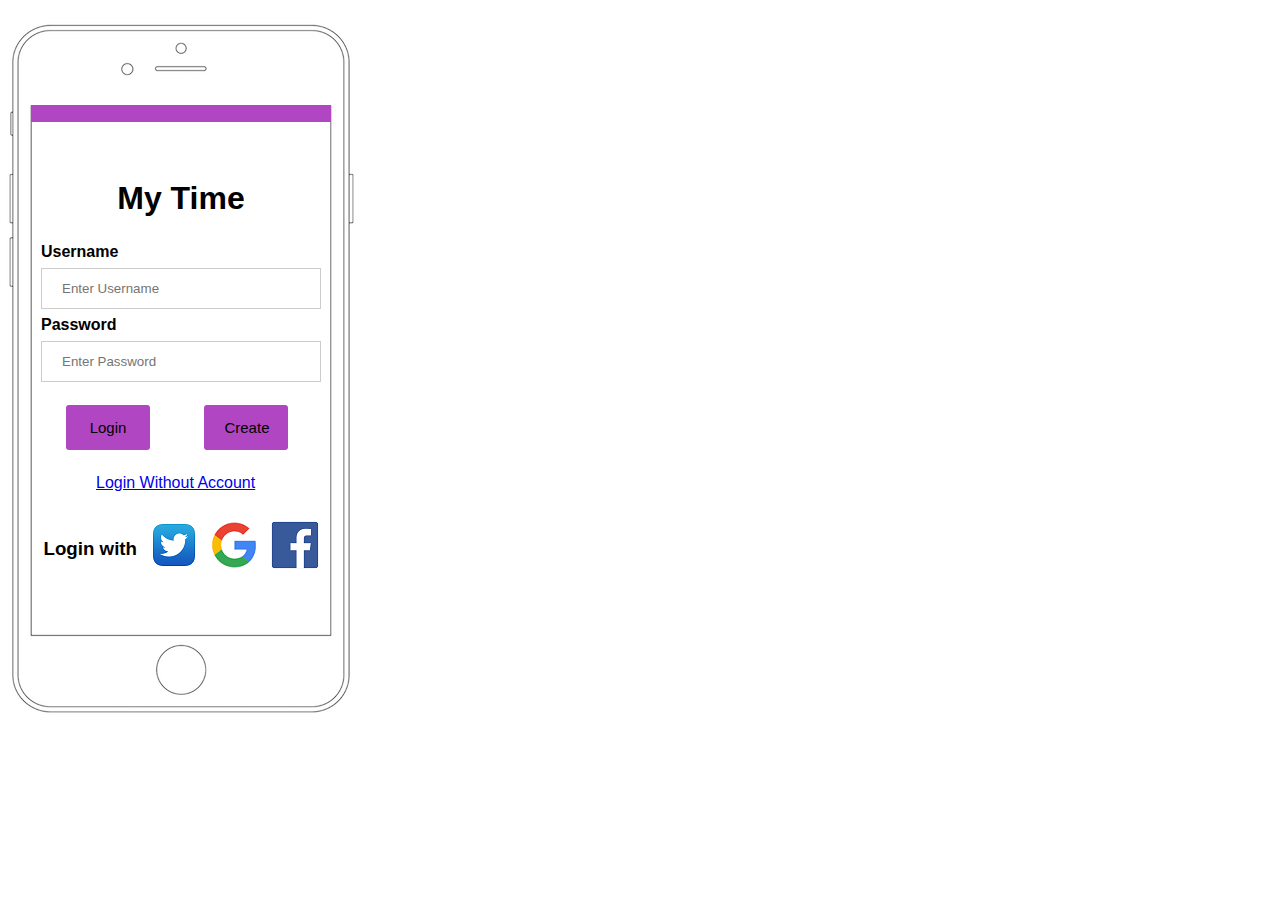
<file: index.html>
<!DOCTYPE html>

<header>
<meta name="viewport" content="width=device-width, initial-scale=1">
<title>Home Page</title>
<link href="https://fonts.googleapis.com/icon?family=Material+Icons"
   rel="stylesheet">
        <script src="jquery.min.js"></script>
        <script src="jquery.knob.js"></script>
        <script>
		$(function() {
                $(".knob").knob();
            });
		</script>
		<link rel="stylesheet" href="dialog.css">


</header>

<html>
    <head>
        <title>Login Page</title>
        <link rel="stylesheet" type="text/css" href="login.css"/>
    </head>
    <body>
        <div id="screen">
          <div class="head-bar">
          </div>

          <div class="title">
            <h1>My Time</h1>
          </div>


        <div class="container">
          <label for="uname"><b>Username</b></label>
          <input id="username" type="text" placeholder="Enter Username" name="uname" required>

          <label for="psw"><b>Password</b></label>
          <input id="password" type="password" placeholder="Enter Password" name="psw" required>

          <!-- <button class="submit" onclick="location.href = 'home.html?twitter=false&facebook=false&google=false&account=true';">Login</button> -->
            <button class="submit" id="clicklogin">Login</button>
          <button class="submit" onclick="location.href = 'account.html';">Create</button>


          <a class="without" href="home.html?twitter=false&facebook=false&google=false&account=false">Login Without Account</a>

        </div>

        <div class="login-container">
          <h3 class="loginwith"> Login with </h3>

          <input type="button" class="out"  onClick="javascript:$('body').dailog({type:'danger',isInput:false,title:'Confirmation',discription:'Login with twitter account', bottons:['Confirm']},function(ret) {if(ret.index===0){window.location.href='home.html?twitter=true&facebook=false&google=false&account=true'};})"   style="  background-image:url(./images/twitter.png); border-style:none; width:48px; height:48px; no-repeat;"  />
          <input type="button" class="out"  onClick="javascript:$('body').dailog({type:'danger',isInput:false,title:'Confirmation',discription:'Login with google account', bottons:['Confirm']},function(ret) {if(ret.index===0){window.location.href='home.html?twitter=false&facebook=true&google=false&account=true'};})"   style="  background-image:url(./images/google.png); border-style:none; width:48px; height:48px; no-repeat;"  />
          <input type="button" class="out"  onClick="javascript:$('body').dailog({type:'danger',isInput:false,title:'Confirmation',discription:'Login with facebook account', bottons:['Confirm']},function(ret) {if(ret.index===0){window.location.href='home.html?twitter=false&facebook=false&google=true&account=true'};})"   style="  background-image:url(./images/facebook.png); border-style:none; width:48px; height:48px; no-repeat;"  />


        </div>


    <script type="text/javascript" src="dialog.js"></script>
    <script type="text/javascript" src="login.js"></script>
    </body>
</html>
</file>
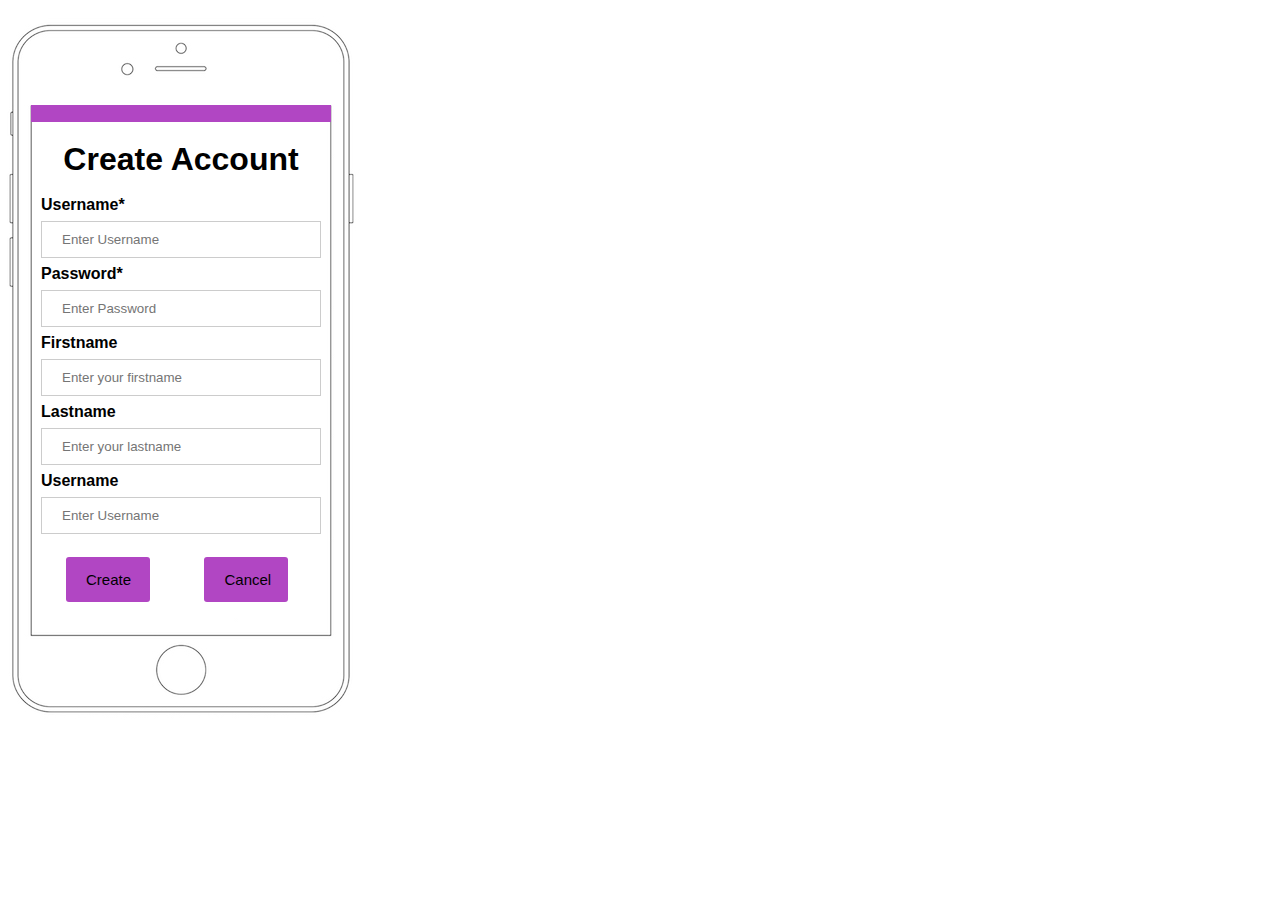
<file: account.html>
<!DOCTYPE html>

<header>
<meta name="viewport" content="width=device-width, initial-scale=1">
<title>Home Page</title>
<link href="https://fonts.googleapis.com/icon?family=Material+Icons"
   rel="stylesheet">
        <script src="jquery.min.js"></script>
        <script src="jquery.knob.js"></script>
        <script>
		$(function() {
                $(".knob").knob();
            });
		</script>
		<link rel="stylesheet" href="dialog.css">


</header>

<html>
    <head>
        <title>Login Page</title>
        <link rel="stylesheet" type="text/css" href="login.css"/>
        <link rel="stylesheet" type="text/css" href="account.css"/>
    </head>
    <body>
        <div id="screen">
          <div class="head-bar">
          </div>

          <div class="title2">
            <h1>Create Account</h1>
          </div>

          <div class="container">
            <label for="uname"><b>Username*</b></label>
            <input id="username1" type="other" placeholder="Enter Username" name="uname" required>

            <label for="psw"><b>Password*</b></label>
            <input id="password1" type="other" placeholder="Enter Password" name="psw" required>

            <label for="fname"><b>Firstname</b></label>
            <input type="other" placeholder="Enter your firstname" name="fname" >

            <label for="lname"><b>Lastname</b></label>
            <input  type="other" placeholder="Enter your lastname" name="lname" >

            <label for="uname"><b>Username</b></label>
            <input id="username" type="other" placeholder="Enter Username" name="uname" required>

            <!-- <button class="submit" onclick="location.href = 'home.html?twitter=false&facebook=false&google=false&account=true';">Login</button> -->
            <button class="submit" id="create">Create</button>
            <button class="submit" onclick="location.href = 'index.html';">Cancel</button>


          </div>




    <script type="text/javascript" src="dialog.js"></script>
    <script type="text/javascript" src="account.js"></script>
    </body>
</html>
</file>
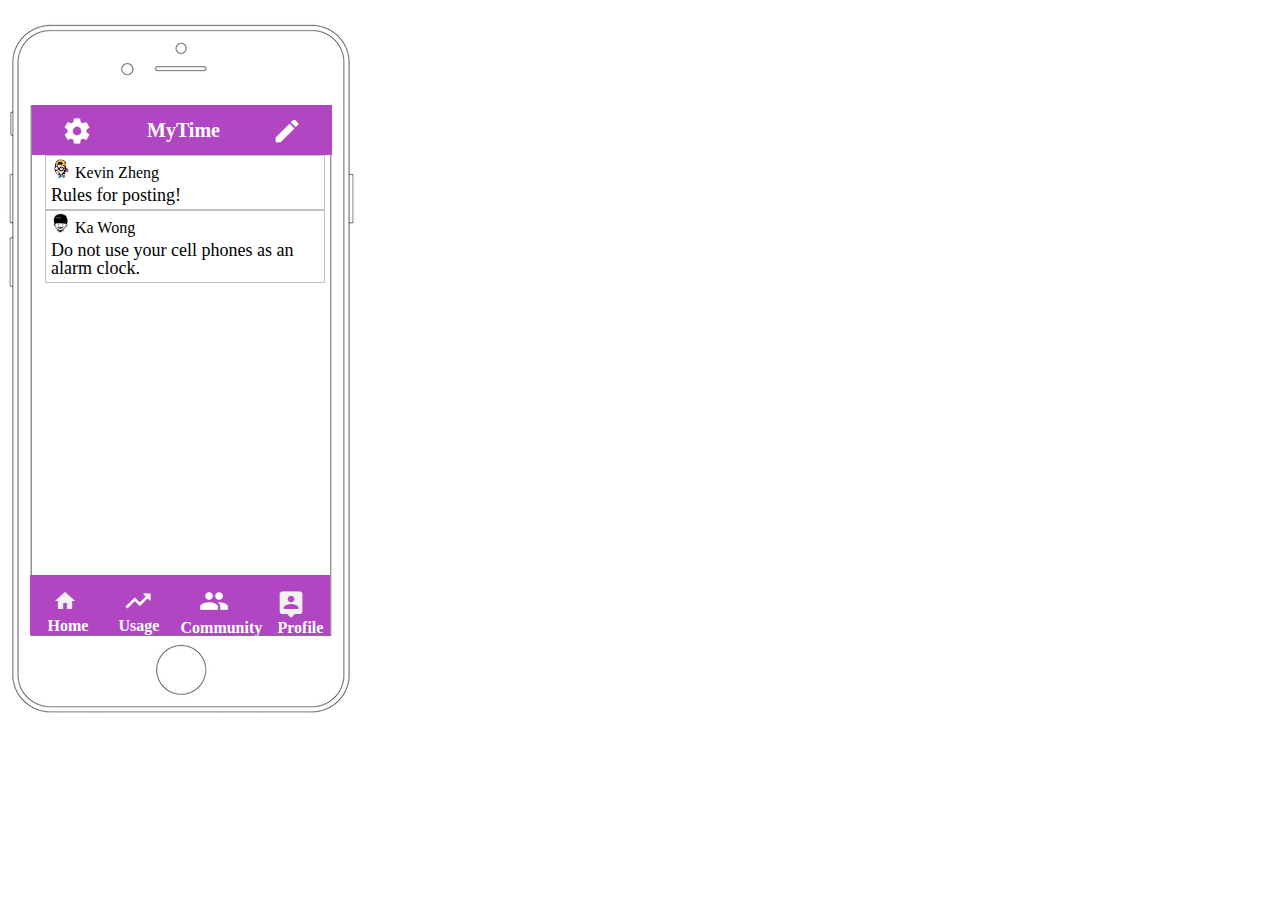
<file: community.html>
<!DOCTYPE html>
<meta charset="utf-8">
<html>
<header>
<meta name="viewport" content="width=device-width, initial-scale=1">
<title>Usage</title>
<link rel="stylesheet" type="text/css" href="community.css"/>
<link rel="stylesheet" href="global.css">
<link href="https://fonts.googleapis.com/icon?family=Material+Icons"
   rel="stylesheet">
</header>
<body>
<div id="screen">


  <div class="navbar" ID = "topBar">
    <a href="#MyTime" ID = "topBar_setting"><i class="material-icons setting">settings</i></a>
    <h1 style="position:relative;top:15px;font-weight:bold;">MyTime</h1>
    <a href="#Usage" ID = "topBar_share" onclick="create_post()"><i class="material-icons create">create</i></a>
  </div>

<div class="community-container">
	<div id="newPost">
		<h2>Title:</h2><br>
		<textarea class="your-comment" id="newtitle"></textarea>
		<br>
		<h2>Content:</h2><br>
		<textarea class="your-comment" id="newBode"></textarea>
		<input class="submit_button" type="button" value="Submit" id="submitThread" onclick="addThread()">
	</div>

  <ol type="1">
  <li id="thread_1" class="community-list1">
    <div class="community-name">
      <img src="images/touxiang1.jpg">
      <h2>Kevin Zheng</h2>
    </div>
    <h1 onclick="expandThread('thread_1')">Rules for posting!</h1>
		<ol>
			<hr>
			<p>1. Be Nice!</p>
			<p>2. No spam please.</p>
			<li class="comment-list">
				<div class="comment-name">
					<img src="images/touxiang3.jpg">
					<h2>Kevin Zheng</h2>
				</div>
				<p>Edit: Also, keep trying! Comments on this thread are locked!</p>
			</li>
		</ol>
  </li>
	<li id="thread_2" class="community-list1">
			<div class="community-name">
				<img src="images/touxiang2.jpg">
				<h2>Ka Wong</h2>
			</div>
			<h1 onclick="expandThread('thread_2')">Do not use your cell phones as an alarm clock.</h1>
			<ol>
				<hr>
				<p> Use a traditional alarm clock instead of your cell phones. The function of the traditional alarm clock is simple, and they don’t have the ability to distract users. Who uses who knows!</p>
				<li class="comment-list">
					<div class="comment-name">
						<img src="images/touxiang3.jpg">
						<h2>Kevin Zheng</h2>
					</div>
					<p>It doesn’t work for me!</p>
				</li>
				<li class="comment-list">
					<div class="comment-name">
						<img src="images/touxiang4.jpg">
						<h2>Ka Wong</h2>
					</div>
					<p>I don't have money for a traditional alarm clock!</p>
				</li>
				<li class="comment-list">
					<div class="comment-name">
						<img src="images/touxiang6.jpg">
						<h2>Hang Wu</h2>
					</div>
					<p>It really works, thank you!</p>
				</li>
				<div id="thread_2_comment" class="community-postcomment">
					<h2>Comment:</h2><br>
					<textarea class="your-comment" id="text-comment"></textarea>
					<br>
					<input class="submit_button" type="button" value="Submit" id="comment_submit" onclick="addComment('thread_2')">
				</div>
			</ol>


	</li>
  </ol>

</div>


	 <div class="navbar" ID = "bottomBar">
    <a href="home.html"><i class="material-icons home">home</i></a>
    <a href="usage.html"><i class="material-icons trendingUp">trending_up</i></a>
    <a href="#community"><i class="material-icons community">group</i></a>
    <a href="Profile.html"><i class="material-icons profile">person_pin</i></a>
  </div>

  <div class = "tag-box">
    <div class = "tag-home"><p>Home</p></div>
    <div class = "tag-usage"><p>Usage</p></div>
    <div class = "tag-community"><p>Community</p></div>
    <div class = "tag-profile"><p>Profile</p></div>
  </div>

  </div>
</body>
		<script src="community.js"></script>
</html>
</file>
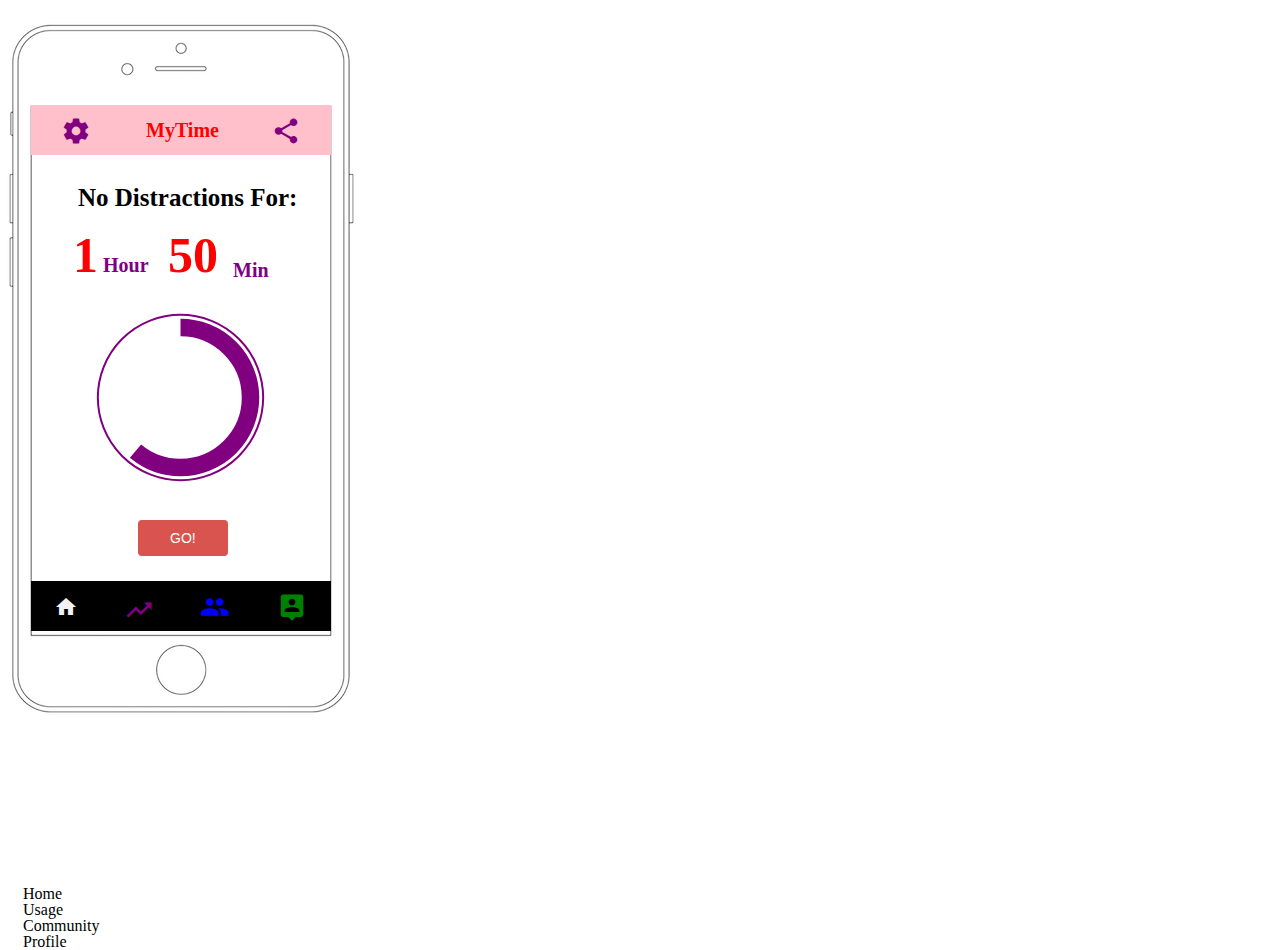
<file: home.html>
<!DOCTYPE html>
<html>
<header>
<meta name="viewport" content="width=device-width, initial-scale=1">
<title>Home Page</title>
<link rel="stylesheet" type="text/css" href="homePage.css"/>
<link href="https://fonts.googleapis.com/icon?family=Material+Icons"
   rel="stylesheet">
        <script src="jquery.min.js"></script>
        <script src="jquery.knob.js"></script>
        <script>
		$(function() {
                $(".knob").knob();
            });
		</script>
		<link rel="stylesheet" href="global.css">
		<link rel="stylesheet" href="dialog.css">
		<style type="text/css">
			.div-testDialog{
			width: 500px;
			height: auto;
			margin: 300px auto;
			position: relative;
			left: -250px;
			}

			.div-testDialog button{
			margin:  10px;
			}
		</style>
</header>
<body>

<div id="screen">


  <div class="navbar" ID = "topBar">
    <a href="#MyTime" ID = "topBar_setting"><i class="material-icons setting">settings</i></a>
    <h1 style="position:relative;top:15px;font-weight:bold;">MyTime</h1>
    <a href="#Usage" ID = "topBar_share"><i class="material-icons share">share</i></a>
  </div>

  <div class = "instruction_Box" ><p style="font-size:25px;position:relative;left:35px;top:20px;font-weight:bold;">No Distractions For:</p></div>


        <div id="hour" style="float:left;width:100%;font-size:50px;font-weight:bold;color:red;position:relative;left:50px;top:50px">
            1
        </div>
        <div style="float:left;width:100%;font-size:20px;font-weight:bold;color:purple;position:relative;left:80px;top:25px" >
            Hour
        </div>
		<div id="min" style="float:left;width:100%;font-size:50px;font-weight:bold;color:red;position:relative;left:145px;top:-20px;">
            10
        </div>
		<div style="float:left;width:100%;font-size:20px;font-weight:bold;color:purple;position:relative;left:210px;top:-40px;" >
            Min
        </div>
    <div style="float:left;width:300px;height:300px;color:#FFF;padding:20px;position:relative;top:-30px;left:50px;">
        <input class="knob" id="slider" data-width="175" data-skin="tron" data-fgColor="purple" data-thickness=".2" max="300" value="110">  <!-- data-skin="tron" -->
    </div>
	<div class="div-testDialog" style="position:relative;top:30px;left:-195px;">
	<button class="dw-btn btn-danger has-hover" onClick="javascript:$('body').dailog({type:'danger',isInput:false},function(ret) {if(ret.index===0){window.location.href='lockScreen.html'};})">GO!</button>
	</div>

	 <div class="navbar" ID = "bottomBar">
    <a href="home.html"><i class="material-icons home">home</i></a>
    <a href="usage.html"><i class="material-icons trendingUp">trending_up</i></a>
    <a href="community.html"><i class="material-icons community">group</i></a>
    <a href="Profile.html"><i class="material-icons profile">person_pin</i></a>
  </div>

  <div class = "tag-box">
    <div class = "tag-home"><p>Home</p></div>
    <div class = "tag-usage"><p>Usage</p></div>
    <div class = "tag-community"><p>Community</p></div>
    <div class = "tag-profile"><p>Profile</p></div>
  </div>

  </div>
</body>
		<script src="mainpage.js"></script>
    <script src="lockpage.js"></script>
        <script type="text/javascript" src="dialog.js"></script>
</html>
</file>
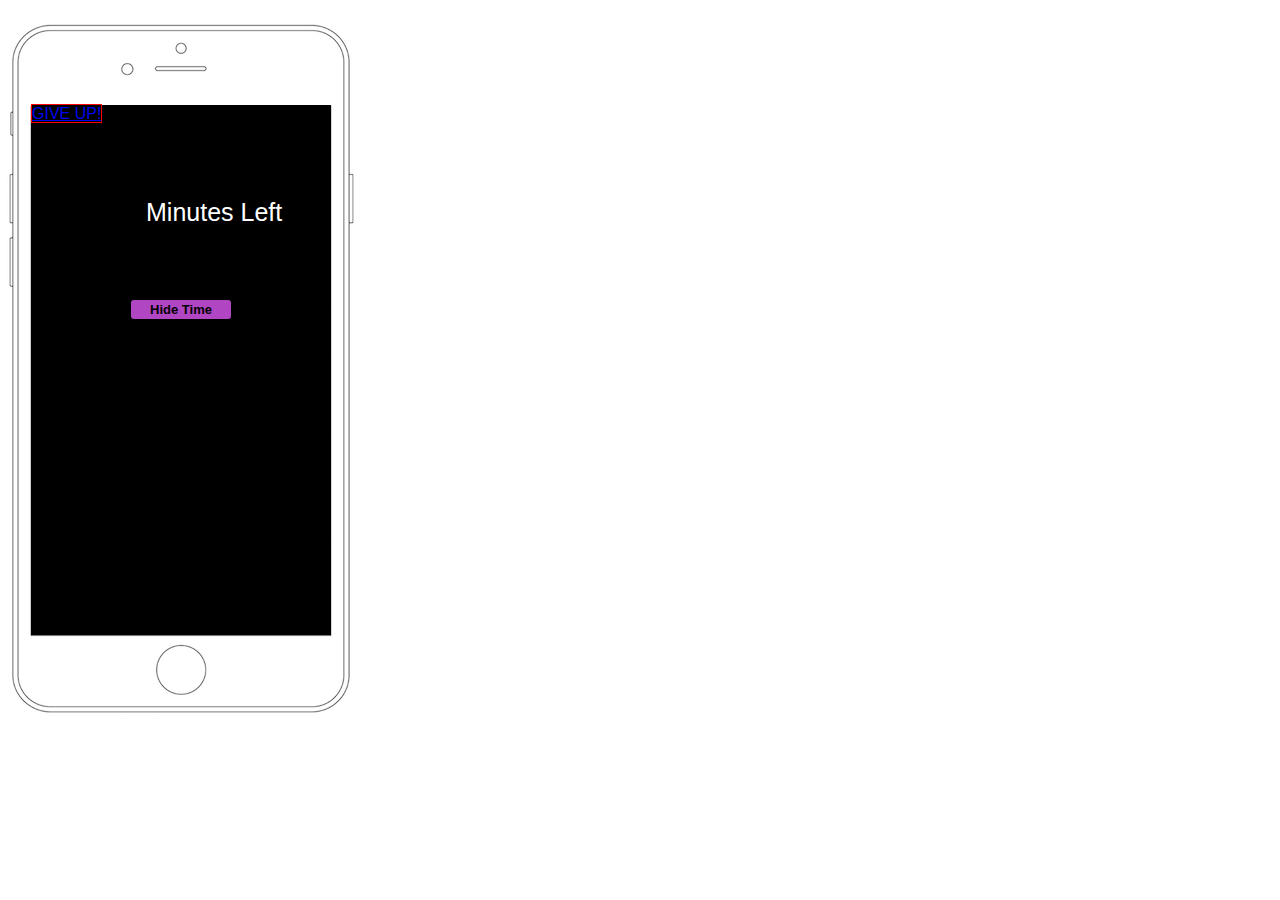
<file: lockScreen.html>
<!DOCTYPE html>
<html>
<head>
<meta name="viewport" content="width=device-width, initial-scale=1">
<title>Lock Screen</title>
<link rel="stylesheet" type="text/css" href="lockScreen.css"/>
<link href="https://fonts.googleapis.com/icon?family=Material+Icons"
   rel="stylesheet">
<script type="text/javascript">
        window.onmessage = function(e){
            if(e.origin !== 'home.html') return;
            console.log(e.origin+' '+e.data.msg);
        }
</script>
</head>
<body>

<div id="screen">
<a class = "goBack" href = "home.html" id="back" >GIVE UP!</a>
       <p id="hour1" style="color:blue;position:relative;top:110px;left:35px;font-size:45px">
        </p>
		<div style="position:relative; top:30px;left:115px;font-size:25px;color:white;">
            Minutes Left
        </div>
		<div >
          <p style="position:relative; top:125px;left:50px;font-size:30px;font-weight:bold;color:black" id="good">Task finished</p>
        </div>

        <div >
              <p style="position:relative; top:110px;left:35px;font-size:30px;font-weight:bold;color:black" id="good1">congratulations</p>
            </div>
		<div style="float:left;position:relative; top:-55px;left:100px">
		<button class = "myButton" onclick="showTime()" id="lock" >Hide Time</button>
		</div>
		<div style="float:left;position:relative; top:-55px;left:100px">
		<button class = "myButton" onclick="goBack()" id="move" style="display:none" >Back to main page</button>
		</div>

</div>

</body>
<script src="lockpage2.js"></script>
</html>
</file>
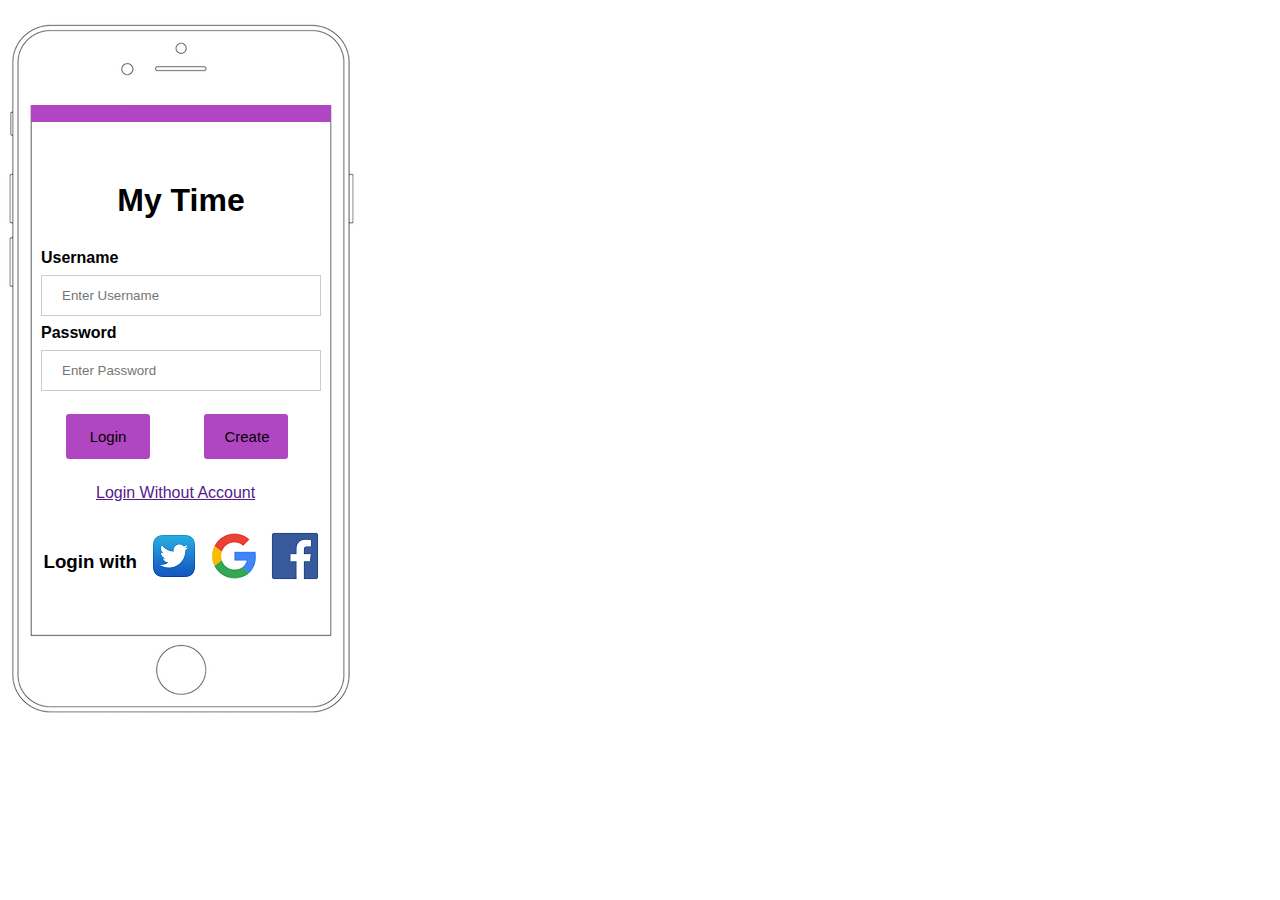
<file: login.html>
<!DOCTYPE html>
<html>
    <head>
        <title>Song Select</title>
        <link rel="stylesheet" type="text/css" href="login.css"/>
    </head>
    <body>
        <div id="screen">
          <div class="head-bar">
          </div>

          <div class="title">
            <h1>My Time</h1>
          </div>


        <div class="container">
          <label for="uname"><b>Username</b></label>
          <input type="text" placeholder="Enter Username" name="uname" required>

          <label for="psw"><b>Password</b></label>
          <input type="password" placeholder="Enter Password" name="psw" required>

          <button class="submit" onclick="location.href = 'home.html?twitter=false&facebook=false&google=false';">Login</button>
          <button class="submit" onclick="location.href = 'home.html?twitter=false&facebook=false&google=false';">Create</button>

          <a class="without" href="">Login Without Account</a>

        </div>

        <div class="login-container">
          <h3 class="loginwith"> Login with </h3>
          <a href="home.html?twitter=true&facebook=false&google=false" id="twitter"><input type="image" src="images/twitter.png" width="48" height="48"/></a>
          <a href="home.html?twitter=false&facebook=true&google=false" id="facebook"><input type="image" src="images/google.png" width="48" height="48"/></a>
          <a href="home.html?twitter=false&facebook=false&google=true" id="google"><input type="image" src="images/facebook.png" width="48" height="48"/></a>
        </div>

    <script src="login.js"></script>
    </body>
</html>
</file>
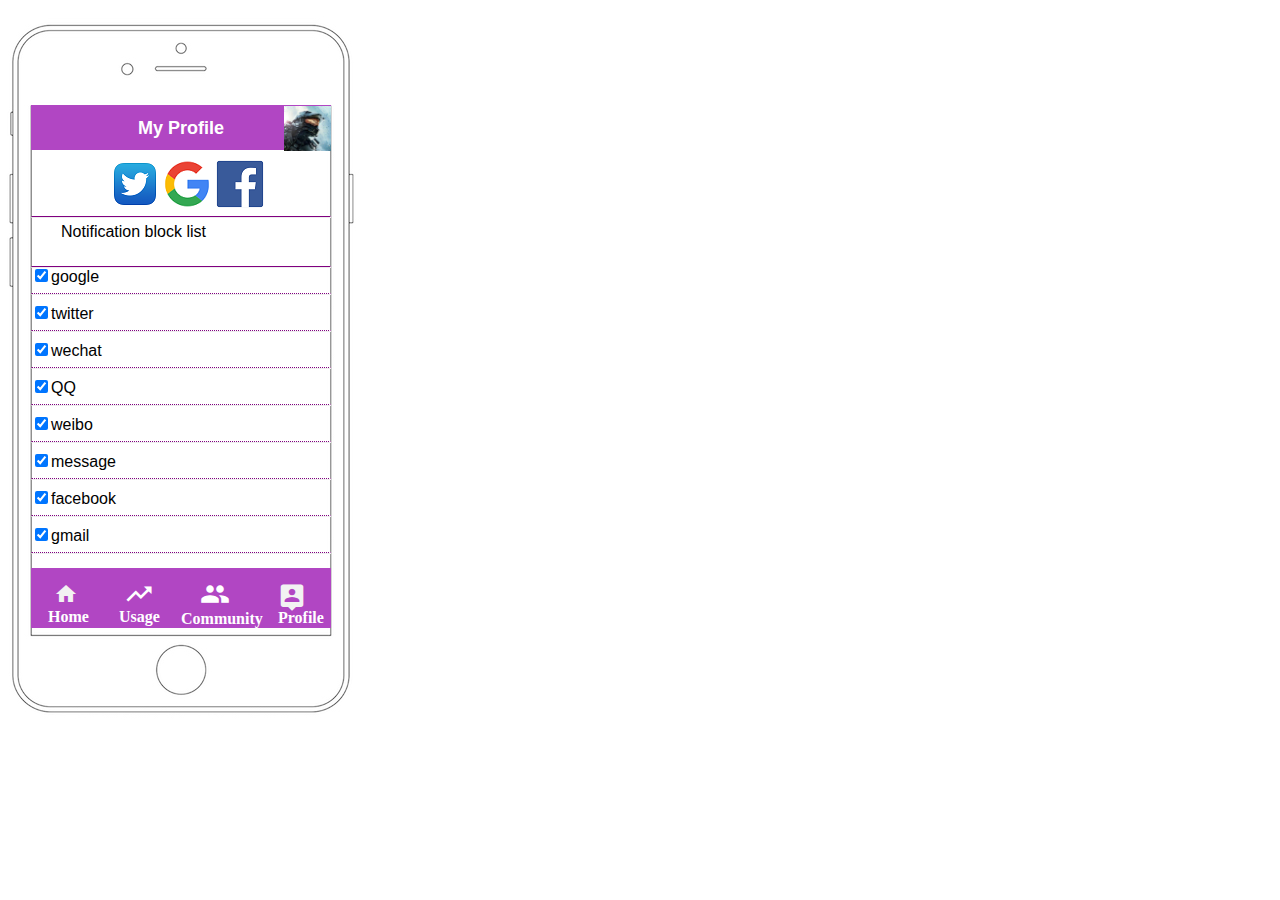
<file: Profile.html>
<!DOCTYPE html>
<html>
<head>
<meta name="viewport" content="width=device-width, initial-scale=1">
<title>Profile</title>
<link rel="stylesheet" type="text/css" href="profile.css"/>
<link href="https://fonts.googleapis.com/icon?family=Material+Icons"
   rel="stylesheet">
   <link href="https://fonts.googleapis.com/icon?family=Material+Icons"
      rel="stylesheet">
           <script src="jquery.min.js"></script>
           <script src="jquery.knob.js"></script>
           <script>
   		$(function() {
                   $(".knob").knob();
               });
   		</script>
   		<link rel="stylesheet" href="dialog.css">


</head>
<body>

<div id="screen">


  <div class="head-bar">
    <div class = "title">
      <h1 id = "profile">My Profile</h1>
    </div>
    <div class = "avarta">
      <img src="images/master.jpg">
    </div>
  </div>

  <div class = "login">

    <input type="button" class="out"  onClick="javascript:$('body').dailog({type:'danger',isInput:false,title:'Confirmation',discription:'Login with twitter account', bottons:['Confirm']},function(ret) {if(ret.index===0){window.location.href='home.html?twitter=true&facebook=false&google=false&account=true'};})"   style="  background-image:url(./images/twitter.png); border-style:none; width:48px; height:48px; no-repeat;"  />

    <input type="button" class="out"  onClick="javascript:$('body').dailog({type:'danger',isInput:false,title:'Confirmation',discription:'Login with google account', bottons:['Confirm']},function(ret) {if(ret.index===0){window.location.href='home.html?twitter=false&facebook=true&google=false&account=true'};})"   style="  background-image:url(./images/google.png); border-style:none; width:48px; height:48px; no-repeat;"  />

    <input type="button" class="out"  onClick="javascript:$('body').dailog({type:'danger',isInput:false,title:'Confirmation',discription:'Login with facebook account', bottons:['Confirm']},function(ret) {if(ret.index===0){window.location.href='home.html?twitter=false&facebook=false&google=true&account=true'};})"   style="  background-image:url(./images/facebook.png); border-style:none; width:48px; height:48px; no-repeat;"  />

  </div>


  <hr class = "top-line">
  <div class = "instruction_Box"><p>Notification block list</p></div>
    <hr class = "top-line">
  <form action="/action_page.php" method="get">
    <input type="checkbox" name="app" value="twitter" checked>google<br>
    <hr>
    <input type="checkbox" name="app" value="google" checked>twitter<br>
    <hr>
    <input type="checkbox" checked>wechat<br>
    <hr>
    <input type="checkbox" checked>QQ<br>
    <hr>
    <input type="checkbox" checked>weibo<br>
    <hr>
    <input type="checkbox" checked>message<br>
    <hr>
    <input type="checkbox" checked>facebook<br>
    <hr>
    <input type="checkbox" checked>gmail<br>
    <hr>
  </form>

  <div class="navbar" ID = "bottomBar">
   <a href="home.html"><i class="material-icons home">home</i></a>
   <a href="usage.html"><i class="material-icons trendingUp">trending_up</i></a>
   <a href="community.html"><i class="material-icons community">group</i></a>
   <a href="Profile.html"><i class="material-icons profile">person_pin</i></a>
 </div>

 <div class = "tag-box">
   <div class = "tag-home"><p>Home</p></div>
   <div class = "tag-usage"><p>Usage</p></div>
   <div class = "tag-community"><p>Community</p></div>
   <div class = "tag-profile"><p>Profile</p></div>
 </div>


</div>

<script type="text/javascript" src="dialog.js"></script>
</body>
</html>
</file>
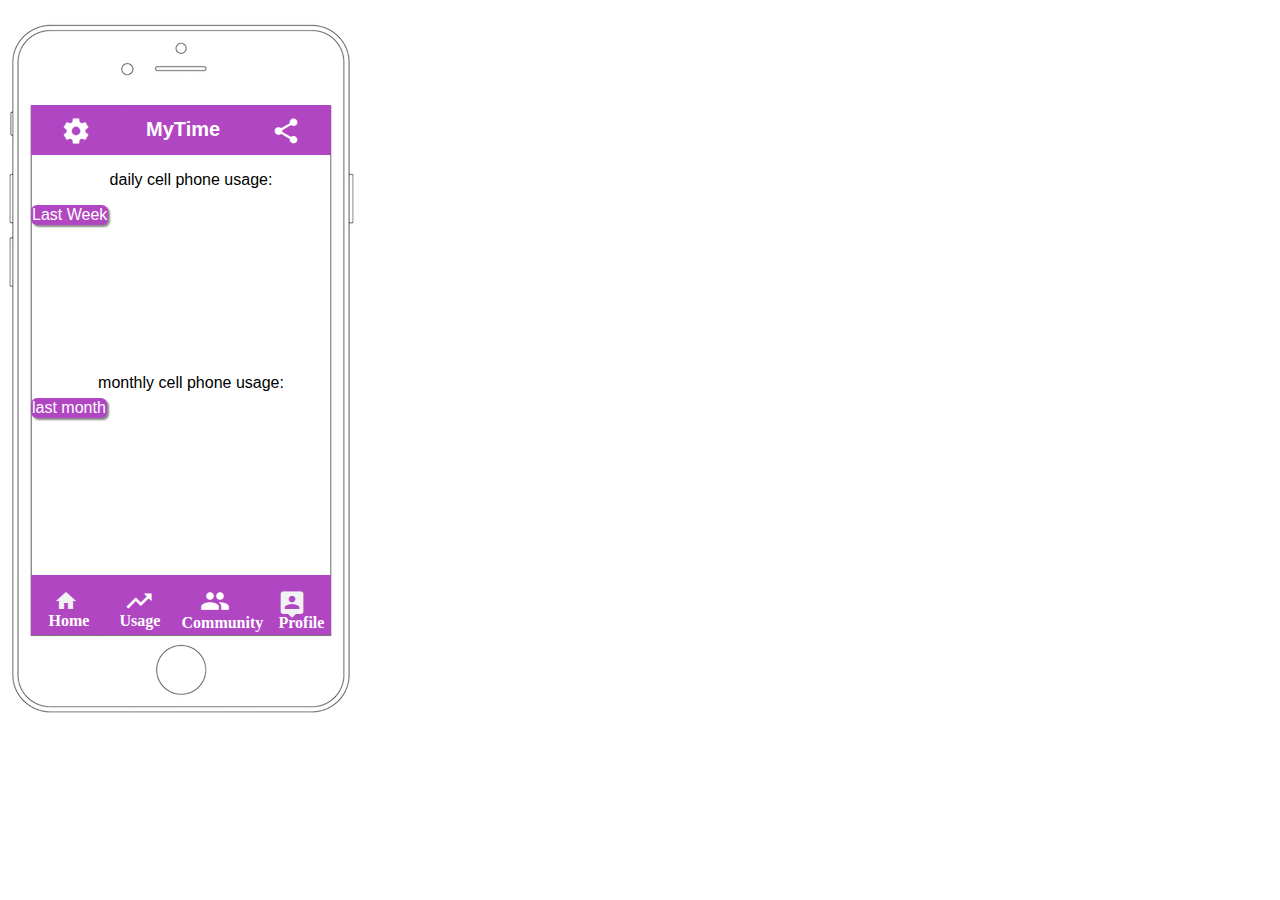
<file: usage.html>
<!DOCTYPE html>
<meta charset="utf-8">
<html>
<header>
<meta name="viewport" content="width=device-width, initial-scale=1">
<title>Usage</title>
<link rel="stylesheet" type="text/css" href="usage.css"/>
<link href="https://fonts.googleapis.com/icon?family=Material+Icons"
   rel="stylesheet">
</header>
<body>
  <!-- load the d3.js library -->
  <script src="https://d3js.org/d3.v4.min.js"></script>
<div id="screen">


  <div class="navbar" ID = "topBar">
    <a href="#MyTime" ID = "topBar_setting"><i class="material-icons setting">settings</i></a>
    <h1 style="position:relative;top:0px;font-weight:bold;">MyTime</h1>
    <a href="#Usage" ID = "topBar_share"><i class="material-icons share">share</i></a>
  </div>

  <div class = "instruction_Box1" ><p>daily cell phone usage:</p></div>

    <div class="dropdown" id="week">
      <button class="dropbtn" >Last Week</button>
      <div class="dropdown-content">
        <a href="#" onclick="graphDaily(0)">Mon</a>
        <a href="#" onclick="graphDaily(1)">Tue</a>
        <a href="#" onclick="graphDaily(2)">Wen</a>
        <a href="#" onclick="graphDaily(3)">Thur</a>
        <a href="#" onclick="graphDaily(4)">Fri</a>
        <a href="#" onclick="graphDaily(5)">Sat</a>
        <a href="#" onclick="graphDaily(6)">Sun</a>

      </div>
    </div>

    <div class = "plot" id = "daily">

    </div>



  <div class = "instruction_Box2"><p>monthly cell phone usage:</p></div>



  <div class="dropdown" id="mon">
    <button class="dropbtn" >last month</button>
    <div class="dropdown-content">
      <a href="#" onclick="updateData(0, 2)">Jan</a>
      <a href="#" onclick="updateData(1, 3)">Feb</a>
      <a href="#" onclick="updateData(2, 4)">Mar</a>
      <a href="#" onclick="updateData(3, 5)">Apr</a>
      <a href="#" onclick="updateData(4, 6)">May</a>
      <a href="#" onclick="updateData(5, 7)">Jun</a>
      <a href="#" onclick="updateData(6, 8)">Jul</a>

    </div>
  </div>


      <div class = "plot" id = "month">

      </div>


	 <div class="navbar" ID = "bottomBar">
    <a href="home.html"><i class="material-icons home">home</i></a>
    <a href="usage.html"><i class="material-icons trendingUp">trending_up</i></a>
    <a href="community.html"><i class="material-icons community">group</i></a>
    <a href="Profile.html"><i class="material-icons profile">person_pin</i></a>
  </div>

  <div class = "tag-box">
    <div class = "tag-home"><p>Home</p></div>
    <div class = "tag-usage"><p>Usage</p></div>
    <div class = "tag-community"><p>Community</p></div>
    <div class = "tag-profile"><p>Profile</p></div>
  </div>

  </div>
</body>
		<script src="mainpage.js"></script>
    <script type="text/javascript" src="dialog.js"></script>
    <script type="text/javascript" src="usage.js"></script>
</html>
</file>
<file: dialog.css>
Sh@charset "UTF-8";
/* Welcome to Compass.
 * In this file you should write your main styles. (or centralize your imports)
 * Import this file using the following HTML or equivalent:
 * <link href="/stylesheets/screen.css" media="screen, projection" rel="stylesheet" type="text/css" /> */
/* line 5, C:/Ruby22-x64/lib/ruby/gems/2.2.0/gems/compass-core-1.0.3/stylesheets/compass/reset/_utilities.scss */
html, body, div, span, applet, object, iframe,
h1, h2, h3, h4, h5, h6, p, blockquote, pre,
a, abbr, acronym, address, big, cite, code,
del, dfn, em, img, ins, kbd, q, s, samp,
small, strike, strong, sub, sup, tt, var,
b, u, i, center,
dl, dt, dd, ol, ul, li,
fieldset, form, label, legend,
table, caption, tbody, tfoot, thead, tr, th, td,
article, aside, canvas, details, embed,
figure, figcaption, footer, header, hgroup,
menu, nav, output, ruby, section, summary,
time, mark, audio, video {
  margin: 0;
  padding: 0;
  border: 0;
  font: inherit;
  font-size: 100%;
  vertical-align: baseline;
}

/* line 22, C:/Ruby22-x64/lib/ruby/gems/2.2.0/gems/compass-core-1.0.3/stylesheets/compass/reset/_utilities.scss */
html {
  line-height: 1;
}

/* line 24, C:/Ruby22-x64/lib/ruby/gems/2.2.0/gems/compass-core-1.0.3/stylesheets/compass/reset/_utilities.scss */
ol, ul {
  list-style: none;
}

/* line 26, C:/Ruby22-x64/lib/ruby/gems/2.2.0/gems/compass-core-1.0.3/stylesheets/compass/reset/_utilities.scss */
table {
  border-collapse: collapse;
  border-spacing: 0;
}

/* line 28, C:/Ruby22-x64/lib/ruby/gems/2.2.0/gems/compass-core-1.0.3/stylesheets/compass/reset/_utilities.scss */
caption, th, td {
  text-align: left;
  font-weight: normal;
  vertical-align: middle;
}

/* line 30, C:/Ruby22-x64/lib/ruby/gems/2.2.0/gems/compass-core-1.0.3/stylesheets/compass/reset/_utilities.scss */
q, blockquote {
  quotes: none;
}
/* line 103, C:/Ruby22-x64/lib/ruby/gems/2.2.0/gems/compass-core-1.0.3/stylesheets/compass/reset/_utilities.scss */
q:before, q:after, blockquote:before, blockquote:after {
  content: "";
  content: none;
}

/* line 32, C:/Ruby22-x64/lib/ruby/gems/2.2.0/gems/compass-core-1.0.3/stylesheets/compass/reset/_utilities.scss */
a img {
  border: none;
}

/* line 116, C:/Ruby22-x64/lib/ruby/gems/2.2.0/gems/compass-core-1.0.3/stylesheets/compass/reset/_utilities.scss */
article, aside, details, figcaption, figure, footer, header, hgroup, main, menu, nav, section, summary {
  display: block;
}

@-webkit-keyframes fadeInNoTransform {
  0% {
    opacity: 0;
  }
  100% {
    opacity: 1;
  }
}
@keyframes fadeInNoTransform {
  0% {
    opacity: 0;
  }
  100% {
    opacity: 1;
  }
}
/* line 47, ../sass/component/_global.scss */
.fadeInNoTransform {
  -webkit-animation-name: fadeInNoTransform;
  animation-name: fadeInNoTransform;
}

@-webkit-keyframes fadeOutNoTransform {
  0% {
    opacity: 1;
  }
  100% {
    opacity: 0;
  }
}
@keyframes fadeOutNoTransform {
  0% {
    opacity: 1;
  }
  100% {
    opacity: 0;
  }
}
/* line 60, ../sass/component/_global.scss */
.fadeOutNoTransform {
  -webkit-animation-name: fadeOutNoTransform;
  animation-name: fadeOutNoTransform;
}

@-webkit-keyframes fadeIn {
  0% {
    opacity: 0;
    -webkit-transform: translate3d(-50%, -50%, 0);
    transform: translate3d(-50%, -50%, 0);
  }
  100% {
    opacity: 1;
    -webkit-transform: translate3d(-50%, -50%, 0);
    transform: translate3d(-50%, -50%, 0);
  }
}
@keyframes fadeIn {
  0% {
    opacity: 0;
    -webkit-transform: translate3d(-50%, -50%, 0);
    -ms-transform: translate3d(-50%, -50%, 0);
    transform: translate3d(-50%, -50%, 0);
  }
  100% {
    opacity: 1;
    -webkit-transform: translate3d(-50%, -50%, 0);
    -ms-transform: translate3d(-50%, -50%, 0);
    transform: translate3d(-50%, -50%, 0);
  }
}
/* line 74, ../sass/component/_global.scss */
.fadeIn {
  -webkit-animation-name: fadeIn;
  animation-name: fadeIn;
}

@-webkit-keyframes fadeOut {
  0% {
    opacity: 1;
    -webkit-transform: translate3d(-50%, -50%, 0);
    transform: translate3d(-50%, -50%, 0);
  }
  100% {
    opacity: 0;
    -webkit-transform: translate3d(-50%, -50%, 0);
    transform: translate3d(-50%, -50%, 0);
  }
}
@keyframes fadeOut {
  0% {
    opacity: 1;
    -webkit-transform: translate3d(-50%, -50%, 0);
    -ms-transform: translate3d(-50%, -50%, 0);
    transform: translate3d(-50%, -50%, 0);
  }
  100% {
    opacity: 0;
    -webkit-transform: translate3d(-50%, -50%, 0);
    -ms-transform: translate3d(-50%, -50%, 0);
    transform: translate3d(-50%, -50%, 0);
  }
}
/* line 87, ../sass/component/_global.scss */
.fadeOut {
  -webkit-animation-name: fadeOut;
  animation-name: fadeOut;
}

@-webkit-keyframes fadeInUp {
  0% {
    opacity: 0;
    -webkit-transform: translate3d(-50%, 20px, 0);
    transform: translate3d(-50%, 20px, 0);
  }
  100% {
    opacity: 1;
    -webkit-transform: translate3d(-50%, -50%, 0);
    transform: translate3d(-50%, -50%, 0);
  }
}
@keyframes fadeInUp {
  0% {
    opacity: 0;
    -webkit-transform: translate3d(-50%, 20px, 0);
    -ms-transform: translate3d(-50%, 20px, 0);
    transform: translate3d(-50%, 20px, 0);
  }
  100% {
    opacity: 1;
    -webkit-transform: translate3d(-50%, -50%, 0);
    -ms-transform: translate3d(-50%, -50%, 0);
    transform: translate3d(-50%, -50%, 0);
  }
}
/* line 102, ../sass/component/_global.scss */
.fadeInUp {
  -webkit-animation-name: fadeInUp;
  animation-name: fadeInUp;
}

@-webkit-keyframes fadeOutDown {
  100% {
    opacity: 1;
    -webkit-transform: translate3d(-50%, -50%, 0);
    transform: translate3d(-50%, -50%, 0);
  }
  0% {
    opacity: 0;
    -webkit-transform: translate3d(-50%, 20px, 0);
    transform: translate3d(-50%, 20px, 0);
  }
}
@keyframes fadeOutDown {
  100% {
    opacity: 1;
    -webkit-transform: translate3d(-50%, -50%, 0);
    -ms-transform: translate3d(-50%, -50%, 0);
    transform: translate3d(-50%, -50%, 0);
  }
  0% {
    opacity: 0;
    -webkit-transform: translate3d(-50%, 20px, 0);
    -ms-transform: translate3d(-50%, 20px, 0);
    transform: translate3d(-50%, 20px, 0);
  }
}
/* line 116, ../sass/component/_global.scss */
.fadeOutDown {
  -webkit-animation-name: fadeOutDown;
  animation-name: fadeOutDown;
}

@-webkit-keyframes fadeInDown {
  0% {
    opacity: 0;
    -webkit-transform: translate3d(-50%, -40px, 0);
    transform: translate3d(-50%, -40px, 0);
  }
  100% {
    opacity: 1;
    -webkit-transform: translate3d(-50%, -50%, 0);
    transform: translate3d(-50%, -50%, 0);
  }
}
@keyframes fadeInDown {
  0% {
    opacity: 0;
    -webkit-transform: translate3d(-50%, -40px, 0);
    -ms-transform: translate3d(-50%, -40px, 0);
    transform: translate3d(-50%, -40px, 0);
  }
  100% {
    opacity: 1;
    -webkit-transform: translate3d(-50%, -50%, 0);
    -ms-transform: translate3d(-50%, -50%, 0);
    transform: translate3d(-50%, -50%, 0);
  }
}
/* line 131, ../sass/component/_global.scss */
.fadeInDown {
  -webkit-animation-name: fadeInDown;
  animation-name: fadeInDown;
}

/* line 135, ../sass/component/_global.scss */
input:-webkit-autofill,
textarea:-webkit-autofill,
select:-webkit-autofill {
  -webkit-box-shadow: 0 0 0 1000px white inset !important;
}

/* line 145, ../sass/component/_global.scss */
input[type=text]:focus, input[type=password]:focus, textarea:focus {
  -webkit-box-shadow: 0 0 0 1000px white inset;
}

/* line 149, ../sass/component/_global.scss */
body {
  -webkit-font-smoothing: none;
}

/* line 154, ../sass/component/_global.scss */
.txt-color-666 {
  color: #666 !important;
}

/* line 158, ../sass/component/_global.scss */
.txt-textOneRow {
  text-overflow: ellipsis;
  overflow: hidden;
  white-space: nowrap;
}

/* line 164, ../sass/component/_global.scss */
.txt-textTwoRow {
  overflow: hidden;
  text-overflow: ellipsis;
  display: -webkit-box;
  -webkit-line-clamp: 2;
  -webkit-box-orient: vertical;
}

/* line 14, ../sass/dialog.scss */
.cpt_mask_dailog {
  position: fixed;
  top: 0;
  left: 0;
  width: 100%;
  height: 100%;
  font-family: '微软雅黑','Microsoft Yahei';
  z-index: 1000002;
  animation-duration: 0.6s;
}
/* line 24, ../sass/dialog.scss */
.cpt_mask_dailog .div_dailog {
  position: fixed;
  left: 50%;
  top: 50%;
  min-width: 240px;
  min-height: 130px;
  -moz-transform: translate(-50%, -50%);
  -ms-transform: translate(-50%, -50%);
  -webkit-transform: translate(-50%, -50%);
  transform: translate(-50%, -50%);
  -moz-transform: translate3d(-50%, -50%, 0);
  -webkit-transform: translate3d(-50%, -50%, 0);
  transform: translate3d(-50%, -50%, 0);
  -moz-box-shadow: 0 3px 10px #aaa;
  -webkit-box-shadow: 0 3px 10px #aaa;
  box-shadow: 0 3px 10px #aaa;
}
/* line 36, ../sass/dialog.scss */
.cpt_mask_dailog .div_dailog.no_boxShadow {
  -moz-box-shadow: none;
  -webkit-box-shadow: none;
  box-shadow: none;
  position:relative;
  left:180px;
}
/* line 40, ../sass/dialog.scss */
.cpt_mask_dailog .div_dailog .title_dailog {
  font-size: 20px;
  text-overflow: ellipsis;
  overflow: hidden;
  white-space: nowrap;
  padding: 10px 0;
  height: 40px;
  position:relative;
  top:-10px;
}
/* line 50, ../sass/dialog.scss */
.cpt_mask_dailog .div_dailog .discription_dailog {
  padding: 14px 0 10px 0;
  font-size: 14px;
  text-indent: 16px;
  line-height: 1.6;
  position:relative;
  top:-10px;
}
/* line 60, ../sass/dialog.scss */
.cpt_mask_dailog .div_dailog .discription_dailog .dailog_input {
  height: 28px;
  width: 98%;
  margin: 0 auto;
  outline: none;
  border: none;
  -moz-box-shadow: none;
  -webkit-box-shadow: none;
  box-shadow: none;
  border-bottom: 1px solid #aaa;
}
/* line 70, ../sass/dialog.scss */
.cpt_mask_dailog .div_dailog .discription_dailog .dailog_input::-webkit-input-placeholder {
  /* WebKit browsers */
  color: #a1a1a1;
}
/* line 73, ../sass/dialog.scss */
.cpt_mask_dailog .div_dailog .discription_dailog .dailog_input:-moz-placeholder {
  /* Mozilla Firefox 4 to 18 */
  color: #a1a1a1;
}
/* line 76, ../sass/dialog.scss */
.cpt_mask_dailog .div_dailog .discription_dailog .dailog_input::-moz-placeholder {
  /* Mozilla Firefox 19+ */
  color: #a1a1a1;
}
/* line 79, ../sass/dialog.scss */
.cpt_mask_dailog .div_dailog .discription_dailog .dailog_input:-ms-input-placeholder {
  /* Internet Explorer 10+ */
  color: #a1a1a1;
}
/* line 84, ../sass/dialog.scss */
.cpt_mask_dailog .div_dailog .dailog_divOperation {
  display: -webkit-flex;
  display: flex;
  text-overflow: ellipsis;
  overflow: hidden;
  white-space: nowrap;
  padding: 3px 2px;
  justify-content: flex-end;
  float: right;
  height: 36px;
}
/* line 94, ../sass/dialog.scss */
.cpt_mask_dailog .div_dailog .dailog_divOperation .btn_span {
  padding: 6px 10px;
  -webkit-border-radius: 2px;
  -moz-border-radius: 2px;
  border-radius: 2px;
  cursor: pointer;
  font-size: 14px;
  line-height: normal;
  -moz-user-select: -moz-none;
  -ms-user-select: none;
  -webkit-user-select: none;
  user-select: none;
  position:relative;
  top:-5px;
}
/* line 104, ../sass/dialog.scss */
.cpt_mask_dailog .div_dailog .dailog_divOperation .btn_span:first-child {
  margin-right: 10px;
}
/* line 112, ../sass/dialog.scss */
.cpt_mask_dailog.primary .div_dailog {
  -moz-box-shadow: 0px 0px 3px 0px #4D96DF;
  -webkit-box-shadow: 0px 0px 3px 0px #4D96DF;
  box-shadow: 0px 0px 3px 0px #4D96DF;
}
/* line 115, ../sass/dialog.scss */
.cpt_mask_dailog.primary .div_dailog.no_boxShadow {
  -moz-box-shadow: 0px 0px 0px 0px #fff;
  -webkit-box-shadow: 0px 0px 0px 0px #fff;
  box-shadow: 0px 0px 0px 0px #fff;
}
/* line 120, ../sass/dialog.scss */
.cpt_mask_dailog.primary .title_dailog {
  color: #588CD2;
  border-bottom: 1px dashed #4D96DF;
}
/* line 125, ../sass/dialog.scss */
.cpt_mask_dailog.primary .discription_dailog {
  color: #313234;
}
/* line 130, ../sass/dialog.scss */
.cpt_mask_dailog.primary .dailog_divOperation .btn_span {
  color: #fff;
  background: #4D96DF;
}
/* line 136, ../sass/dialog.scss */
.cpt_mask_dailog.primary .dailog_divOperation .btn_span:hover {
  background: #4684C3;
}
/* line 140, ../sass/dialog.scss */
.cpt_mask_dailog.primary .dailog_divOperation .btn_span.no_bg {
  background: #fff;
  color: #333;
}
/* line 149, ../sass/dialog.scss */
.cpt_mask_dailog.success .div_dailog {
  -moz-box-shadow: 0px 0px 3px 0px #21B384;
  -webkit-box-shadow: 0px 0px 3px 0px #21B384;
  box-shadow: 0px 0px 3px 0px #21B384;
}
/* line 152, ../sass/dialog.scss */
.cpt_mask_dailog.success .div_dailog.no_boxShadow {
  -moz-box-shadow: 0px 0px 0px 0px #fff;
  -webkit-box-shadow: 0px 0px 0px 0px #fff;
  box-shadow: 0px 0px 0px 0px #fff;
}
/* line 157, ../sass/dialog.scss */
.cpt_mask_dailog.success .title_dailog {
  color: #6EB279;
  border-bottom: 1px dashed #21B384;
}
/* line 162, ../sass/dialog.scss */
.cpt_mask_dailog.success .discription_dailog {
  color: #283528;
}
/* line 167, ../sass/dialog.scss */
.cpt_mask_dailog.success .dailog_divOperation .btn_span {
  color: #fff;
  background: #21B384;
}
/* line 173, ../sass/dialog.scss */
.cpt_mask_dailog.success .dailog_divOperation .btn_span:hover {
  background: #28A47C;
}
/* line 177, ../sass/dialog.scss */
.cpt_mask_dailog.success .dailog_divOperation .btn_span.no_bg {
  background: #fff;
  color: #333;
}
/* line 186, ../sass/dialog.scss */
.cpt_mask_dailog.danger .div_dailog {
  -moz-box-shadow: 0px 0px 3px 0px #D9534F;
  -webkit-box-shadow: 0px 0px 3px 0px #D9534F;
  box-shadow: 0px 0px 3px 0px #D9534F;
}
/* line 189, ../sass/dialog.scss */
.cpt_mask_dailog.danger .div_dailog.no_boxShadow {
  -moz-box-shadow: 0px 0px 0px 0px #fff;
  -webkit-box-shadow: 0px 0px 0px 0px #fff;
  box-shadow: 0px 0px 0px 0px #fff;
}
/* line 194, ../sass/dialog.scss */
.cpt_mask_dailog.danger .title_dailog {
  color: #C54D54;
  border-bottom: 1px dashed #D9534F;
}
/* line 199, ../sass/dialog.scss */
.cpt_mask_dailog.danger .discription_dailog {
  color: #4F3536;
}
/* line 204, ../sass/dialog.scss */
.cpt_mask_dailog.danger .dailog_divOperation .btn_span {
  color: #fff;
  background: #D9534F;
}
/* line 210, ../sass/dialog.scss */
.cpt_mask_dailog.danger .dailog_divOperation .btn_span:hover {
  background: #C74743;
}
/* line 214, ../sass/dialog.scss */
.cpt_mask_dailog.danger .dailog_divOperation .btn_span.no_bg {
  background: #fff;
  color: #333;
}
/* line 224, ../sass/dialog.scss */
.cpt_mask_dailog.warning .div_dailog {
  -moz-box-shadow: 0px 0px 3px 0px #FFBD7A;
  -webkit-box-shadow: 0px 0px 3px 0px #FFBD7A;
  box-shadow: 0px 0px 3px 0px #FFBD7A;
}
/* line 227, ../sass/dialog.scss */
.cpt_mask_dailog.warning .div_dailog.no_boxShadow {
  -moz-box-shadow: 0px 0px 0px 0px #fff;
  -webkit-box-shadow: 0px 0px 0px 0px #fff;
  box-shadow: 0px 0px 0px 0px #fff;
}
/* line 232, ../sass/dialog.scss */
.cpt_mask_dailog.warning .title_dailog {
  color: #FFBD7A;
  border-bottom: 1px dashed #FFBD7A;
}
/* line 237, ../sass/dialog.scss */
.cpt_mask_dailog.warning .discription_dailog {
  color: #4F3536;
}
/* line 242, ../sass/dialog.scss */
.cpt_mask_dailog.warning .dailog_divOperation .btn_span {
  color: #fff;
  background: #FFBD7A;
}
/* line 248, ../sass/dialog.scss */
.cpt_mask_dailog.warning .dailog_divOperation .btn_span:hover {
  background: #F0AF6D;
}
/* line 252, ../sass/dialog.scss */
.cpt_mask_dailog.warning .dailog_divOperation .btn_span.no_bg {
  background: #fff;
  color: #333;
}
</file>
<file: login.css>
/*
	Global classes
					*/
* {
  -moz-box-sizing: border-box;
  -webkit-box-sizing: border-box;
  box-sizing: border-box;
  -webkit-overflow-scrolling: touch;
}


body {
	background-image: url("images/iphoneOL.jpg");
	background-repeat: no-repeat;
	font-family: Avenir, sans-serif;
}


#screen {
	height: 530px;
	width: 300px;
	margin: 105px 23px;
}

.head-bar {
	background-color:#b146c3;
	width: 100%;
	height: 17px;
	color: white;
	text-shadow: 1px 1px #000000;
}

.title {
	text-align: center;
	margin: 30px;
	margin-top: 60px;
}

.container{
	margin: 10px;
}

/* Set a style for all buttons */
.submit {
    background-color: #b146c3;
    color: black;
    padding: 14px 20px;
		margin: 25px;
		margin-top: 15px;
		margin=bottom: 0px;
    border: none;
    cursor: pointer;
    width: 30%;
  	font-size:15px;
  	text-align:center;
    border-radius: 3px;
}

button:hover {
    opacity: 0.8;
    color: black;
    height:40px;
    weight:70px;
}

button:active {
  color:white;
	height:60px;
	weight:45px;
	transform: translateY(5px);
}

.out:hover {
	opacity: 0.8;
}

/* Full-width input fields */
input[type=text], input[type=password] {
    width: 100%;
    padding: 12px 20px;
    margin: 8px 0;
    display: inline-block;
    border: 1px solid #ccc;
    box-sizing: border-box;
}

.without{
	margin-left: 55px;
	text-align: center;
}

a:hover {
    background-color: #e6ccff;
}

.loginwith{
	display: inline-block;
}

.login-container{
	margin-top: 30px;
	display: flex;
	justify-content: space-evenly;
}

.login-container a input {
	cursor: pointer;
}

.login-container a:hover {
	background-color: transparent;
}
</file>
<file: account.css>
.title2{
  text-align: center;
  margin: 20px;
  margin-top:20px;
  margin-bottom: 10px;
}

input[type=other] {
    width: 100%;
    padding: 10px 20px;
    margin: 8px 0;
    display: inline-block;
    border: 1px solid #ccc;
    box-sizing: border-box;
}
</file>
<file: community.css>
/*
	Global classes
					*/
body {
	background-image: url("images/iphoneOL.jpg");
	background-repeat: no-repeat;
	font-family: Avenir, sans-serif;
}


#screen {
	height: 530px;
	width: 300px;
	margin: 105px 30px;
}


#topBar{
	position: relative;
	top: 0px;
	left:2px;
  background-color: #b146c3;

}

.material-icons.setting{
	font-size: 30px;
	color:white;
	text-align: center;
	float:left;
	position:relative;
	top:-3px;

}


.material-icons.create{
	font-size: 30px;
	color:white;
	text-align: center;
	float: right;
	position:relative;
	left:0px;
	top: -3px;
}



.material-icons.trendingUp{
	font-size: 30px;
	color:white;
	text-align: center;
	float: left;
	position:relative;
	left:0px;
	top: -3px;
}

.material-icons.community{
	font-size: 30px;
	color:white;
	text-align: center;
	float: left;
	position:relative;
	left:0px;
	top: -3px;
}

.material-icons.profile{
	font-size: 30px;
	padding: -3px	;

}


.navbar{
	position: relative;
	left:-10px;
  overflow: hidden;
  width: 300px;
	height:50px;
}

#bottomBar{
	height:60px;
	width:300px;
	position:relative;
	bottom: 5px;
	left:0px;
	background-color:#b146c3;

}

#topBar_setting {
  float: left;
  display: block;
  color: white;
  text-align: center;
  padding: 14px 30px;
  text-decoration: none;
  font-size: 11px;
}

#topBar h1{
	font-size: 20px;
	color: white;
	float:left;
	position:relative;
	left:25px;
	top:0px;

}



#topBar_share {
  float: right;
  display: block;
  color: white;
  text-align: center;
  padding: 14px 30px;
  text-decoration: none;
  font-size: 11px;
}

#bottomBar a {
  float: left;
	left: 0px;
	height:60px;
  display: block;
  color: #f2f2f2;
  text-align: center;
  padding: 14px 23.1px;
  text-decoration: none;
  font-size: 11px;
}

.navbar a:hover {
	/*background: #f1f1f1;*/
	background: purple;
  color: #b146c3;
	height:60px;
	weight:70px;


}

.navbar a:active {
  background-color: #4CAF50;
	color:white;
	height:60px;
	weight:70px;
	transform: translateY(5px);
}

.tag-box{
	position: relative;
	top: 8px;
	left:7.5px;
	width: 300px;
	height:50px;
	color:white;
	font-weight: bold;
	font-family:cursive;

}

.tag-home{
position:relative;
float:left;
left:10px;
top:-30px;
width:27%;
height:3%;
}

.tag-usage{
	position:relative;
	float:left;
	top:-30px;
	width:27%;
	height:3%;
}
.tag-community{
	position:relative;
	top: -30px;
	left:143px;
	width:25%;
	height:3%;
	display:block;
}
.tag-profile{
	position:relative;
	left:240px;
	top:-30px;
	width:25%;
	height:3%;
	display:block;
}

/*
	3.4
					*/


#newPost{
	/* position: relative;
	left:10px;
	top:3px;
	border:1px solid purple;
	margin-bottom: 20px; */
	height: 0;
	display: none;
	margin: 5px;
	margin-left: 15px;
	border: 1px solid #C0C0C0;
	transition: 0.2s;
}

.newsubmit_button{

}

#newtitle{
	height:20px;
}


/*
	huai
					*/



.community-list {
	height: 100px;
	margin: 5px;
	margin-left: 15px;
	border: 1px solid #C0C0C0;
}

.community-list img{
	display: inline-block;
	height: 20px;
}

.community-list p{
	margin-left: 5px;
	margin-top: 15px;
	font-size: 20px;
}

.community-name{
	margin: 5px;
	margin-top: 2px;
}

.community-list h2{
	display: inline-block;
}


.comment-list {
	margin: 5px;
	margin-top: 0px;
	margin-bottom: 0px;
	height: 80px;
	margin-left: 15px;
	border: 1px solid #C0C0C0;
}

.community-list1{
	margin: 5px;
	margin-top: 0px;
	margin-bottom: 0px;
	margin-left: 15px;
	border: 1px solid #C0C0C0;
}

.community-list1 p{
	font-size: 15px;
	margin: 10px;
	padding-bottom: 28px;
}

.community-list1 img{
	display: inline-block;
	height: 20px;
}

.community-list1 h2{
	display: inline-block;
}

.community-list1 ol{
	display: none;
	height: 0;
}

.community-list1 h1{
	margin: 5px;
	font-size: 18px;
	cursor: pointer;
}


.comment-list img{
	display: inline-block;
	height: 20px;
}

.comment-list p{
	margin-left: 10px;
	margin-top: 10px;
	font-size: 14px;
}

.comment-name{
	margin: 5px;
	margin-top: 2px;
}

.comment-list h2{
	display: inline-block;
}


.community-postcomment{
	margin: 5px;
	margin-top:0px;
	height: 150px;
 	margin-left: 15px;
 	border: 1px solid #C0C0C0;
}

.community-postcomment h2{
	margin: 5px;
}

.your-comment{
	height: 80px;
	width: 90%;
	margin-left: 15px;
	margin-top: -5px;
	border: 1px solid #C0C0C0;
}

.submit_button{
	margin:10px;
	float: right;
	cursor: pointer;
}

/* .good{
	float:left;
	background-color:white;
	position:relative;
	left:100px;
	top:100px;
	border-style:none;
	outline:none;
	border-radius:10px;
} */

.good:hover{
	background-color:66CCFF;
}

.good:active{
	background-color:009933;
}

/* .bad{
	float:left;
	background-color:white;
	position:relative;
	left:100px;
	top:100px;
	border-style:none;
	outline:none;
	border-radius:10px;
} */

.bad:hover{
	background-color:66CCFF;
}

.bad:active{
	background-color:009933;
}


.community-container {
  width: 100%;
  height: 425px;
  overflow-y: auto;
}


/*
	huai
					*/

::-webkit-scrollbar {
	width: 2px;  /* remove scrollbar space */
	background: transparent;
	/* optional: just make scrollbar invisible */
}
/* optional: show position indicator in red */
::-webkit-scrollbar-thumb {
	background: purple;
}
</file>
<file: global.css>
@charset "UTF-8";
/* Welcome to Compass.
 * In this file you should write your main styles. (or centralize your imports)
 * Import this file using the following HTML or equivalent:
 * <link href="/stylesheets/screen.css" media="screen, projection" rel="stylesheet" type="text/css" /> */
/* line 5, C:/Ruby22-x64/lib/ruby/gems/2.2.0/gems/compass-core-1.0.3/stylesheets/compass/reset/_utilities.scss */
html, body, div, span, applet, object, iframe,
h1, h2, h3, h4, h5, h6, p, blockquote, pre,
a, abbr, acronym, address, big, cite, code,
del, dfn, em, img, ins, kbd, q, s, samp,
small, strike, strong, sub, sup, tt, var,
b, u, i, center,
dl, dt, dd, ol, ul, li,
fieldset, form, label, legend,
table, caption, tbody, tfoot, thead, tr, th, td,
article, aside, canvas, details, embed,
figure, figcaption, footer, header, hgroup,
menu, nav, output, ruby, section, summary,
time, mark, audio, video {
  margin: 0;
  padding: 0;
  border: 0;
  font: inherit;
  font-size: 100%;
  vertical-align: baseline;
}

/* line 22, C:/Ruby22-x64/lib/ruby/gems/2.2.0/gems/compass-core-1.0.3/stylesheets/compass/reset/_utilities.scss */
html {
  line-height: 1;
}

/* line 24, C:/Ruby22-x64/lib/ruby/gems/2.2.0/gems/compass-core-1.0.3/stylesheets/compass/reset/_utilities.scss */
ol, ul {
  list-style: none;
}

/* line 26, C:/Ruby22-x64/lib/ruby/gems/2.2.0/gems/compass-core-1.0.3/stylesheets/compass/reset/_utilities.scss */
table {
  border-collapse: collapse;
  border-spacing: 0;
}

/* line 28, C:/Ruby22-x64/lib/ruby/gems/2.2.0/gems/compass-core-1.0.3/stylesheets/compass/reset/_utilities.scss */
caption, th, td {
  text-align: left;
  font-weight: normal;
  vertical-align: middle;
}

/* line 30, C:/Ruby22-x64/lib/ruby/gems/2.2.0/gems/compass-core-1.0.3/stylesheets/compass/reset/_utilities.scss */
q, blockquote {
  quotes: none;
}
/* line 103, C:/Ruby22-x64/lib/ruby/gems/2.2.0/gems/compass-core-1.0.3/stylesheets/compass/reset/_utilities.scss */
q:before, q:after, blockquote:before, blockquote:after {
  content: "";
  content: none;
}

/* line 32, C:/Ruby22-x64/lib/ruby/gems/2.2.0/gems/compass-core-1.0.3/stylesheets/compass/reset/_utilities.scss */
a img {
  border: none;
}

/* line 116, C:/Ruby22-x64/lib/ruby/gems/2.2.0/gems/compass-core-1.0.3/stylesheets/compass/reset/_utilities.scss */
article, aside, details, figcaption, figure, footer, header, hgroup, main, menu, nav, section, summary {
  display: block;
}

@font-face {
  font-family: 'robotothin';
  src: url("../../fonts/roboto-thin/roboto-thin.eot");
  /* IE9 Compat Modes */
  src: url("../../fonts/roboto-thin/roboto-thin.eot?iefix") format("embedded-opentype"), url("../../fonts/roboto-thin/roboto-thin.woff") format("woff"), url("../../fonts/roboto-thin/roboto-thin.ttf") format("truetype"), url("../../fonts/roboto-thin/roboto-thin.svg#robotothin") format("svg");
  font-weight: normal;
  font-style: normal;
}
@media (-webkit-min-device-pixel-ratio: 1.5), (min-device-pixel-ratio: 1.5) {
  /* line 3, ../scss/mixin/border-1px/_media.scss */
  .border-1px::after {
    -moz-transform: scaleY(0.65);
    -ms-transform: scaleY(0.65);
    -webkit-transform: scaleY(0.65);
    transform: scaleY(0.65);
  }
}
@media (-webkit-min-device-pixel-ratio: 2), (min-device-pixel-ratio: 2) {
  /* line 11, ../scss/mixin/border-1px/_media.scss */
  .border-1px::after {
    -moz-transform: scaleY(0.5);
    -ms-transform: scaleY(0.5);
    -webkit-transform: scaleY(0.5);
    transform: scaleY(0.5);
  }
}
@media (-webkit-min-device-pixel-ratio: 2.5), (min-device-pixel-ratio: 2.5) {
  /* line 19, ../scss/mixin/border-1px/_media.scss */
  .border-1px::after {
    -moz-transform: scaleY(0.4);
    -ms-transform: scaleY(0.4);
    -webkit-transform: scaleY(0.4);
    transform: scaleY(0.4);
  }
}
@media (-webkit-min-device-pixel-ratio: 3), (min-device-pixel-ratio: 3) {
  /* line 27, ../scss/mixin/border-1px/_media.scss */
  .border-1px::after {
    -moz-transform: scaleY(0.33);
    -ms-transform: scaleY(0.33);
    -webkit-transform: scaleY(0.33);
    transform: scaleY(0.33);
  }
}
/* line 7, ../scss/components/_fixFooter.scss */
* {
  -moz-box-sizing: border-box;
  -webkit-box-sizing: border-box;
  box-sizing: border-box;
  -webkit-overflow-scrolling: touch;
}

/* line 12, ../scss/components/_fixFooter.scss */
html {
  min-height: 100%;
}

/* line 16, ../scss/components/_fixFooter.scss */
body {
  display: flex;
  flex-direction: column;
  min-height: 100%;
  font-family: '微软雅黑';
  position: relative;
}

/* line 24, ../scss/components/_fixFooter.scss */
header {
  /* 我们希望 header 采用固定的高度，只占用必须的空间 */
  /* 0 flex-grow, 0 flex-shrink, auto flex-basis */
  flex: 0 0 auto;
}

/* line 30, ../scss/components/_fixFooter.scss */
.main_content {
  /* 将 flex-grow 设置为1，该元素会占用所有的可使用空间
     而其他元素该属性值为0，因此不会得到多余的空间*/
  /* 1 flex-grow, 0 flex-shrink, auto flex-basis */
  flex: 1 1 auto;
  background: #edeff0;
}

/* line 38, ../scss/components/_fixFooter.scss */
footer {
  /* 和 header 一样，footer 也采用固定高度*/
  /* 0 flex-grow, 0 flex-shrink, auto flex-basis */
  flex: 0 0 auto;
}

/* line 7, ../scss/components/_colorInfo.scss */
.dw-color-success {
  color: #21B384;
}
/* line 5, ../scss/mixin/color/_color.scss */
.dw-color-success.has-hover:hover {
  color: #28A47C;
}

/* line 8, ../scss/components/_colorInfo.scss */
.dw-color-primary {
  color: #4D96DF;
}
/* line 5, ../scss/mixin/color/_color.scss */
.dw-color-primary.has-hover:hover {
  color: #4684C3;
}

/* line 9, ../scss/components/_colorInfo.scss */
.dw-color-warning {
  color: #FFBD7A;
}
/* line 5, ../scss/mixin/color/_color.scss */
.dw-color-warning.has-hover:hover {
  color: #F0AF6D;
}

/* line 10, ../scss/components/_colorInfo.scss */
.dw-color-danger {
  color: #D9534F;
}
/* line 5, ../scss/mixin/color/_color.scss */
.dw-color-danger.has-hover:hover {
  color: #C74743;
}

/* line 11, ../scss/components/_colorInfo.scss */
.dw-color-skyblue {
  color: #99CCFF;
}
/* line 5, ../scss/mixin/color/_color.scss */
.dw-color-skyblue.has-hover:hover {
  color: #8EB5DB;
}

/* line 12, ../scss/components/_colorInfo.scss */
.dw-color-powderblue {
  color: #99CCCC;
}
/* line 5, ../scss/mixin/color/_color.scss */
.dw-color-powderblue.has-hover:hover {
  color: #85BDBD;
}

/* line 13, ../scss/components/_colorInfo.scss */
.dw-color-lightpurple {
  color: #CCCCFF;
}
/* line 5, ../scss/mixin/color/_color.scss */
.dw-color-lightpurple.has-hover:hover {
  color: #B8B8E9;
}

/* line 14, ../scss/components/_colorInfo.scss */
.dw-color-lightgrey {
  color: #CCCCCC;
}
/* line 5, ../scss/mixin/color/_color.scss */
.dw-color-lightgrey.has-hover:hover {
  color: #C5C5C5;
}

/* line 15, ../scss/components/_colorInfo.scss */
.dw-color-deepred {
  color: #AA314D;
}
/* line 5, ../scss/mixin/color/_color.scss */
.dw-color-deepred.has-hover:hover {
  color: #923248;
}

/* line 16, ../scss/components/_colorInfo.scss */
.dw-color-disabled {
  color: #aaaaaa;
}
/* line 5, ../scss/mixin/color/_color.scss */
.dw-color-disabled.has-hover:hover {
  color: #aaaaaa;
}

/* line 19, ../scss/components/_colorInfo.scss */
.dw-bgcolor-success {
  background-color: #21B384;
  color: #fff;
}
/* line 15, ../scss/mixin/color/_color.scss */
.dw-bgcolor-success.has-hover:hover {
  background-color: #28A47C;
}

/* line 20, ../scss/components/_colorInfo.scss */
.dw-bgcolor-primary {
  background-color: #4D96DF;
  color: #fff;
}
/* line 15, ../scss/mixin/color/_color.scss */
.dw-bgcolor-primary.has-hover:hover {
  background-color: #4684C3;
}

/* line 21, ../scss/components/_colorInfo.scss */
.dw-bgcolor-warning {
  background-color: #FFBD7A;
  color: #fff;
}
/* line 15, ../scss/mixin/color/_color.scss */
.dw-bgcolor-warning.has-hover:hover {
  background-color: #F0AF6D;
}

/* line 22, ../scss/components/_colorInfo.scss */
.dw-bgcolor-danger {
  background-color: #D9534F;
  color: #fff;
}
/* line 15, ../scss/mixin/color/_color.scss */
.dw-bgcolor-danger.has-hover:hover {
  background-color: #C74743;
}

/* line 23, ../scss/components/_colorInfo.scss */
.dw-bgcolor-skyblue {
  background-color: #99CCFF;
  color: #fff;
}
/* line 15, ../scss/mixin/color/_color.scss */
.dw-bgcolor-skyblue.has-hover:hover {
  background-color: #8EB5DB;
}

/* line 24, ../scss/components/_colorInfo.scss */
.dw-bgcolor-powderblue {
  background-color: #99CCCC;
  color: #fff;
}
/* line 15, ../scss/mixin/color/_color.scss */
.dw-bgcolor-powderblue.has-hover:hover {
  background-color: #85BDBD;
}

/* line 25, ../scss/components/_colorInfo.scss */
.dw-bgcolor-lightpurple {
  background-color: #CCCCFF;
  color: #fff;
}
/* line 15, ../scss/mixin/color/_color.scss */
.dw-bgcolor-lightpurple.has-hover:hover {
  background-color: #B8B8E9;
}

/* line 26, ../scss/components/_colorInfo.scss */
.dw-bgcolor-lightgrey {
  background-color: #CCCCCC;
  color: #fff;
}
/* line 15, ../scss/mixin/color/_color.scss */
.dw-bgcolor-lightgrey.has-hover:hover {
  background-color: #C5C5C5;
}

/* line 27, ../scss/components/_colorInfo.scss */
.dw-bgcolor-deepred {
  background-color: #AA314D;
  color: #fff;
}
/* line 15, ../scss/mixin/color/_color.scss */
.dw-bgcolor-deepred.has-hover:hover {
  background-color: #923248;
}

/* line 28, ../scss/components/_colorInfo.scss */
.dw-bgcolor-disabled {
  background-color: #aaaaaa;
  color: #fff;
}
/* line 15, ../scss/mixin/color/_color.scss */
.dw-bgcolor-disabled.has-hover:hover {
  background-color: #aaaaaa;
}

/* line 34, ../scss/components/_colorInfo.scss */
::selection {
  background: #21B384;
  color: #fff;
}

/* line 35, ../scss/components/_colorInfo.scss */
::-moz-selectionselection {
  background: #21B384;
  color: #fff;
}

/* line 37, ../scss/components/_colorInfo.scss */
.dw-selectColor-success::selection {
  background: #21B384;
  color: #fff;
}

/* line 38, ../scss/components/_colorInfo.scss */
.dw-selectColor-danger::selection {
  background: #D9534F;
  color: #fff;
}

/* line 39, ../scss/components/_colorInfo.scss */
.dw-selectColor-primary::selection {
  background: #4D96DF;
  color: #fff;
}

/* line 40, ../scss/components/_colorInfo.scss */
.dw-selectColor-powderblue::selection {
  background: #99CCCC;
  color: #fff;
}

/* line 41, ../scss/components/_colorInfo.scss */
.dw-selectColor-warning::selection {
  background: #FFBD7A;
  color: #fff;
}

/* line 42, ../scss/components/_colorInfo.scss */
.dw-selectColor-success::-moz-selection {
  background: #21B384;
  color: #fff;
}

/* line 43, ../scss/components/_colorInfo.scss */
.dw-selectColor-danger::-moz-selection {
  background: #D9534F;
  color: #fff;
}

/* line 44, ../scss/components/_colorInfo.scss */
.dw-selectColor-primary::-moz-selection {
  background: #4D96DF;
  color: #fff;
}

/* line 45, ../scss/components/_colorInfo.scss */
.dw-selectColor-powderblue::-moz-selection {
  background: #99CCCC;
  color: #fff;
}

/* line 46, ../scss/components/_colorInfo.scss */
.dw-selectColor-warning::-moz-selection {
  background: #FFBD7A;
  color: #fff;
}

/* line 52, ../scss/components/_colorInfo.scss */
.console {
  padding: 20px 40px;
  color: #fff;
  background-image: url('[data-uri]');
  background-size: 100%;
  background-image: -webkit-gradient(linear, 0% 50%, 100% 50%, color-stop(0%, #66cccc), color-stop(20%, #339999), color-stop(40%, #cccc99), color-stop(60%, #99ccff), color-stop(80%, #ccccff), color-stop(100%, #ff99cc));
  background-image: -moz-linear-gradient(left, #66cccc 0%, #339999 20%, #cccc99 40%, #99ccff 60%, #ccccff 80%, #ff99cc 100%);
  background-image: -webkit-linear-gradient(left, #66cccc 0%, #339999 20%, #cccc99 40%, #99ccff 60%, #ccccff 80%, #ff99cc 100%);
  background-image: linear-gradient(to right, #66cccc 0%, #339999 20%, #cccc99 40%, #99ccff 60%, #ccccff 80%, #ff99cc 100%);
}

/* line 7, ../scss/components/_layoutInfo.scss */
.flex-center-center-col {
  display: -webkit-flex;
  display: flex;
  -webkit-align-items: center;
  align-items: center;
  -webkit-justify-content: center;
  justify-content: center;
  -webkit-flex-direction: column;
  flex-direction: column;
}

/* line 15, ../scss/components/_layoutInfo.scss */
.border-1px {
  position: relative;
}
/* line 3, ../scss/mixin/border-1px/_mixin.scss */
.border-1px:after {
  display: block;
  width: 100%;
  position: absolute;
  background: #21B384 !important;
  left: 0;
  bottom: 0;
  border-top: 1px solid #21B384 !important;
  content: '';
}

/* line 19, ../scss/components/_layoutInfo.scss */
.border-1px.dw-border-primary {
  position: relative;
}
/* line 3, ../scss/mixin/border-1px/_mixin.scss */
.border-1px.dw-border-primary:after {
  display: block;
  width: 100%;
  position: absolute;
  background: #4D96DF !important;
  left: 0;
  bottom: 0;
  border-top: 1px solid #4D96DF !important;
  content: '';
}

/* line 23, ../scss/components/_layoutInfo.scss */
.border-1px.dw-border-disabled {
  position: relative;
}
/* line 3, ../scss/mixin/border-1px/_mixin.scss */
.border-1px.dw-border-disabled:after {
  display: block;
  width: 100%;
  position: absolute;
  background: #aaaaaa !important;
  left: 0;
  bottom: 0;
  border-top: 1px solid #aaaaaa !important;
  content: '';
}

/* line 27, ../scss/components/_layoutInfo.scss */
.border-1px.dw-border-danger {
  position: relative;
}
/* line 3, ../scss/mixin/border-1px/_mixin.scss */
.border-1px.dw-border-danger:after {
  display: block;
  width: 100%;
  position: absolute;
  background: #D9534F !important;
  left: 0;
  bottom: 0;
  border-top: 1px solid #D9534F !important;
  content: '';
}

/* line 31, ../scss/components/_layoutInfo.scss */
.border-1px.dw-border-powderblue {
  position: relative;
}
/* line 3, ../scss/mixin/border-1px/_mixin.scss */
.border-1px.dw-border-powderblue:after {
  display: block;
  width: 100%;
  position: absolute;
  background: #99CCCC !important;
  left: 0;
  bottom: 0;
  border-top: 1px solid #99CCCC !important;
  content: '';
}

/* line 48, ../scss/components/_layoutInfo.scss */
.dw-fontsize-8 {
  font-size: 8px;
}

/* line 48, ../scss/components/_layoutInfo.scss */
.dw-fontsize-10 {
  font-size: 10px;
}

/* line 48, ../scss/components/_layoutInfo.scss */
.dw-fontsize-12 {
  font-size: 12px;
}

/* line 48, ../scss/components/_layoutInfo.scss */
.dw-fontsize-14 {
  font-size: 14px;
}

/* line 48, ../scss/components/_layoutInfo.scss */
.dw-fontsize-16 {
  font-size: 16px;
}

/* line 48, ../scss/components/_layoutInfo.scss */
.dw-fontsize-18 {
  font-size: 18px;
}

/* line 48, ../scss/components/_layoutInfo.scss */
.dw-fontsize-20 {
  font-size: 20px;
}

/* line 48, ../scss/components/_layoutInfo.scss */
.dw-fontsize-22 {
  font-size: 22px;
}

/* line 48, ../scss/components/_layoutInfo.scss */
.dw-fontsize-24 {
  font-size: 24px;
}

/* line 48, ../scss/components/_layoutInfo.scss */
.dw-fontsize-26 {
  font-size: 26px;
}

/* line 48, ../scss/components/_layoutInfo.scss */
.dw-fontsize-28 {
  font-size: 28px;
}

/* line 48, ../scss/components/_layoutInfo.scss */
.dw-fontsize-30 {
  font-size: 30px;
}

/* line 48, ../scss/components/_layoutInfo.scss */
.dw-fontsize-32 {
  font-size: 32px;
}

/* line 3, ../scss/components/_input.scss */
input {
  border: none;
  outline: none;
  font-size: 14px;
}

/* line 15, ../scss/components/_input.scss */
.dw-btn {
  cursor: pointer;
  border: none;
  outline: none;
  font-size: 14px;
  padding: 10px 32px;
  display: inline-block;
  vertical-align: middle;
  *vertical-align: auto;
  *zoom: 1;
  *display: inline;
  -moz-border-radius: 4px;
  -webkit-border-radius: 4px;
  border-radius: 4px;
  background: #eee;
  color: #ffffff;
  -moz-border-radius: 4px;
  -webkit-border-radius: 4px;
  border-radius: 4px;
}
/* line 6, ../scss/mixin/input/_botton.scss */
.dw-btn.has-hover:hover {
  background: #e1e1e1;
}
/* line 10, ../scss/mixin/input/_botton.scss */
.dw-btn.has-active:active {
  background: #e1e1e1;
}
/* line 25, ../scss/components/_input.scss */
.dw-btn.btn-lg {
  padding: 11px 36px;
  font-size: 16px;
}
/* line 30, ../scss/components/_input.scss */
.dw-btn.btn {
  padding: 10px 32px;
  font-size: 14px;
}
/* line 35, ../scss/components/_input.scss */
.dw-btn.btn-sm {
  padding: 6px 18px;
  font-size: 12px;
}
/* line 40, ../scss/components/_input.scss */
.dw-btn.btn-xs {
  padding: 2px 6px;
  font-size: 10px;
}
/* line 45, ../scss/components/_input.scss */
.dw-btn.btn-success {
  -moz-box-sizing: border-box;
  -webkit-box-sizing: border-box;
  box-sizing: border-box;
  background: #21B384;
  color: #ffffff;
  -moz-border-radius: 4px;
  -webkit-border-radius: 4px;
  border-radius: 4px;
}
/* line 6, ../scss/mixin/input/_botton.scss */
.dw-btn.btn-success.has-hover:hover {
  background: #28A47C;
}
/* line 10, ../scss/mixin/input/_botton.scss */
.dw-btn.btn-success.has-active:active {
  background: #28A47C;
}
/* line 49, ../scss/components/_input.scss */
.dw-btn.btn-success.btn-empty {
  background: #21B384;
  color: #ffffff;
  -moz-border-radius: 4px;
  -webkit-border-radius: 4px;
  border-radius: 4px;
  color: #21B384;
  background: #ffffff;
  border: 1px solid #21B384;
}
/* line 6, ../scss/mixin/input/_botton.scss */
.dw-btn.btn-success.btn-empty.has-hover:hover {
  background: #28A47C;
}
/* line 10, ../scss/mixin/input/_botton.scss */
.dw-btn.btn-success.btn-empty.has-active:active {
  background: #28A47C;
}
/* line 19, ../scss/mixin/input/_botton.scss */
.dw-btn.btn-success.btn-empty.has-hover:hover {
  color: #28A47C;
  background: #ffffff;
  border: 1px solid #28A47C;
}
/* line 53, ../scss/components/_input.scss */
.dw-btn.btn-success.btn-reverse-toempty {
  background: #21B384;
  color: #ffffff;
  -moz-border-radius: 4px;
  -webkit-border-radius: 4px;
  border-radius: 4px;
}
/* line 6, ../scss/mixin/input/_botton.scss */
.dw-btn.btn-success.btn-reverse-toempty.has-hover:hover {
  background: #28A47C;
}
/* line 10, ../scss/mixin/input/_botton.scss */
.dw-btn.btn-success.btn-reverse-toempty.has-active:active {
  background: #28A47C;
}
/* line 27, ../scss/mixin/input/_botton.scss */
.dw-btn.btn-success.btn-reverse-toempty.has-hover:hover {
  color: #21B384;
  background: #ffffff;
  border: 1px solid #21B384;
}
/* line 57, ../scss/components/_input.scss */
.dw-btn.btn-success.btn-reverse-tofull {
  background: #21B384;
  color: #ffffff;
  -moz-border-radius: 4px;
  -webkit-border-radius: 4px;
  border-radius: 4px;
  color: #21B384;
  background: #ffffff;
  border: 1px solid #21B384;
}
/* line 6, ../scss/mixin/input/_botton.scss */
.dw-btn.btn-success.btn-reverse-tofull.has-hover:hover {
  background: #28A47C;
}
/* line 10, ../scss/mixin/input/_botton.scss */
.dw-btn.btn-success.btn-reverse-tofull.has-active:active {
  background: #28A47C;
}
/* line 39, ../scss/mixin/input/_botton.scss */
.dw-btn.btn-success.btn-reverse-tofull.has-hover:hover {
  background: #21B384;
  color: #ffffff;
}
/* line 61, ../scss/components/_input.scss */
.dw-btn.btn-success.btn-trans {
  -moz-transition: all 0.3s ease;
  -o-transition: all 0.3s ease;
  -webkit-transition: all 0.3s ease;
  transition: all 0.3s ease;
}
/* line 66, ../scss/components/_input.scss */
.dw-btn.btn-primary {
  -moz-box-sizing: border-box;
  -webkit-box-sizing: border-box;
  box-sizing: border-box;
  background: #4D96DF;
  color: #ffffff;
  -moz-border-radius: 4px;
  -webkit-border-radius: 4px;
  border-radius: 4px;
}
/* line 6, ../scss/mixin/input/_botton.scss */
.dw-btn.btn-primary.has-hover:hover {
  background: #4684C3;
}
/* line 10, ../scss/mixin/input/_botton.scss */
.dw-btn.btn-primary.has-active:active {
  background: #4684C3;
}
/* line 70, ../scss/components/_input.scss */
.dw-btn.btn-primary.btn-empty {
  background: #4D96DF;
  color: #ffffff;
  -moz-border-radius: 4px;
  -webkit-border-radius: 4px;
  border-radius: 4px;
  color: #4D96DF;
  background: #ffffff;
  border: 1px solid #4D96DF;
}
/* line 6, ../scss/mixin/input/_botton.scss */
.dw-btn.btn-primary.btn-empty.has-hover:hover {
  background: #4684C3;
}
/* line 10, ../scss/mixin/input/_botton.scss */
.dw-btn.btn-primary.btn-empty.has-active:active {
  background: #4684C3;
}
/* line 19, ../scss/mixin/input/_botton.scss */
.dw-btn.btn-primary.btn-empty.has-hover:hover {
  color: #4684C3;
  background: #ffffff;
  border: 1px solid #4684C3;
}
/* line 74, ../scss/components/_input.scss */
.dw-btn.btn-primary.btn-reverse-toempty {
  background: #4D96DF;
  color: #ffffff;
  -moz-border-radius: 4px;
  -webkit-border-radius: 4px;
  border-radius: 4px;
}
/* line 6, ../scss/mixin/input/_botton.scss */
.dw-btn.btn-primary.btn-reverse-toempty.has-hover:hover {
  background: #4684C3;
}
/* line 10, ../scss/mixin/input/_botton.scss */
.dw-btn.btn-primary.btn-reverse-toempty.has-active:active {
  background: #4684C3;
}
/* line 27, ../scss/mixin/input/_botton.scss */
.dw-btn.btn-primary.btn-reverse-toempty.has-hover:hover {
  color: #4D96DF;
  background: #ffffff;
  border: 1px solid #4D96DF;
}
/* line 78, ../scss/components/_input.scss */
.dw-btn.btn-primary.btn-reverse-tofull {
  background: #4D96DF;
  color: #ffffff;
  -moz-border-radius: 4px;
  -webkit-border-radius: 4px;
  border-radius: 4px;
  color: #4D96DF;
  background: #ffffff;
  border: 1px solid #4D96DF;
}
/* line 6, ../scss/mixin/input/_botton.scss */
.dw-btn.btn-primary.btn-reverse-tofull.has-hover:hover {
  background: #4684C3;
}
/* line 10, ../scss/mixin/input/_botton.scss */
.dw-btn.btn-primary.btn-reverse-tofull.has-active:active {
  background: #4684C3;
}
/* line 39, ../scss/mixin/input/_botton.scss */
.dw-btn.btn-primary.btn-reverse-tofull.has-hover:hover {
  background: #4D96DF;
  color: #ffffff;
}
/* line 82, ../scss/components/_input.scss */
.dw-btn.btn-primary.btn-trans {
  -moz-transition: all 0.3s ease;
  -o-transition: all 0.3s ease;
  -webkit-transition: all 0.3s ease;
  transition: all 0.3s ease;
}
/* line 87, ../scss/components/_input.scss */
.dw-btn.btn-warning {
  -moz-box-sizing: border-box;
  -webkit-box-sizing: border-box;
  box-sizing: border-box;
  background: #FFBD7A;
  color: #ffffff;
  -moz-border-radius: 4px;
  -webkit-border-radius: 4px;
  border-radius: 4px;
}
/* line 6, ../scss/mixin/input/_botton.scss */
.dw-btn.btn-warning.has-hover:hover {
  background: #F0AF6D;
}
/* line 10, ../scss/mixin/input/_botton.scss */
.dw-btn.btn-warning.has-active:active {
  background: #F0AF6D;
}
/* line 91, ../scss/components/_input.scss */
.dw-btn.btn-warning.btn-empty {
  background: #FFBD7A;
  color: #ffffff;
  -moz-border-radius: 4px;
  -webkit-border-radius: 4px;
  border-radius: 4px;
  color: #FFBD7A;
  background: #ffffff;
  border: 1px solid #FFBD7A;
}
/* line 6, ../scss/mixin/input/_botton.scss */
.dw-btn.btn-warning.btn-empty.has-hover:hover {
  background: #F0AF6D;
}
/* line 10, ../scss/mixin/input/_botton.scss */
.dw-btn.btn-warning.btn-empty.has-active:active {
  background: #F0AF6D;
}
/* line 19, ../scss/mixin/input/_botton.scss */
.dw-btn.btn-warning.btn-empty.has-hover:hover {
  color: #F0AF6D;
  background: #ffffff;
  border: 1px solid #F0AF6D;
}
/* line 95, ../scss/components/_input.scss */
.dw-btn.btn-warning.btn-reverse-toempty {
  background: #FFBD7A;
  color: #ffffff;
  -moz-border-radius: 4px;
  -webkit-border-radius: 4px;
  border-radius: 4px;
}
/* line 6, ../scss/mixin/input/_botton.scss */
.dw-btn.btn-warning.btn-reverse-toempty.has-hover:hover {
  background: #F0AF6D;
}
/* line 10, ../scss/mixin/input/_botton.scss */
.dw-btn.btn-warning.btn-reverse-toempty.has-active:active {
  background: #F0AF6D;
}
/* line 27, ../scss/mixin/input/_botton.scss */
.dw-btn.btn-warning.btn-reverse-toempty.has-hover:hover {
  color: #FFBD7A;
  background: #ffffff;
  border: 1px solid #FFBD7A;
}
/* line 99, ../scss/components/_input.scss */
.dw-btn.btn-warning.btn-reverse-tofull {
  background: #FFBD7A;
  color: #ffffff;
  -moz-border-radius: 4px;
  -webkit-border-radius: 4px;
  border-radius: 4px;
  color: #FFBD7A;
  background: #ffffff;
  border: 1px solid #FFBD7A;
}
/* line 6, ../scss/mixin/input/_botton.scss */
.dw-btn.btn-warning.btn-reverse-tofull.has-hover:hover {
  background: #F0AF6D;
}
/* line 10, ../scss/mixin/input/_botton.scss */
.dw-btn.btn-warning.btn-reverse-tofull.has-active:active {
  background: #F0AF6D;
}
/* line 39, ../scss/mixin/input/_botton.scss */
.dw-btn.btn-warning.btn-reverse-tofull.has-hover:hover {
  background: #FFBD7A;
  color: #ffffff;
}
/* line 103, ../scss/components/_input.scss */
.dw-btn.btn-warning.btn-trans {
  -moz-transition: all 0.3s ease;
  -o-transition: all 0.3s ease;
  -webkit-transition: all 0.3s ease;
  transition: all 0.3s ease;
}
/* line 108, ../scss/components/_input.scss */
.dw-btn.btn-danger {
  -moz-box-sizing: border-box;
  -webkit-box-sizing: border-box;
  box-sizing: border-box;
  background: #D9534F;
  color: #ffffff;
  -moz-border-radius: 4px;
  -webkit-border-radius: 4px;
  border-radius: 4px;
}
/* line 6, ../scss/mixin/input/_botton.scss */
.dw-btn.btn-danger.has-hover:hover {
  background: #C74743;
}
/* line 10, ../scss/mixin/input/_botton.scss */
.dw-btn.btn-danger.has-active:active {
  background: #C74743;
}
/* line 112, ../scss/components/_input.scss */
.dw-btn.btn-danger.btn-empty {
  background: #D9534F;
  color: #ffffff;
  -moz-border-radius: 4px;
  -webkit-border-radius: 4px;
  border-radius: 4px;
  color: #D9534F;
  background: #ffffff;
  border: 1px solid #D9534F;
}
/* line 6, ../scss/mixin/input/_botton.scss */
.dw-btn.btn-danger.btn-empty.has-hover:hover {
  background: #C74743;
}
/* line 10, ../scss/mixin/input/_botton.scss */
.dw-btn.btn-danger.btn-empty.has-active:active {
  background: #C74743;
}
/* line 19, ../scss/mixin/input/_botton.scss */
.dw-btn.btn-danger.btn-empty.has-hover:hover {
  color: #C74743;
  background: #ffffff;
  border: 1px solid #C74743;
}
/* line 116, ../scss/components/_input.scss */
.dw-btn.btn-danger.btn-reverse-toempty {
  background: #D9534F;
  color: #ffffff;
  -moz-border-radius: 4px;
  -webkit-border-radius: 4px;
  border-radius: 4px;
}
/* line 6, ../scss/mixin/input/_botton.scss */
.dw-btn.btn-danger.btn-reverse-toempty.has-hover:hover {
  background: #C74743;
}
/* line 10, ../scss/mixin/input/_botton.scss */
.dw-btn.btn-danger.btn-reverse-toempty.has-active:active {
  background: #C74743;
}
/* line 27, ../scss/mixin/input/_botton.scss */
.dw-btn.btn-danger.btn-reverse-toempty.has-hover:hover {
  color: #D9534F;
  background: #ffffff;
  border: 1px solid #D9534F;
}
/* line 120, ../scss/components/_input.scss */
.dw-btn.btn-danger.btn-reverse-tofull {
  background: #D9534F;
  color: #ffffff;
  -moz-border-radius: 4px;
  -webkit-border-radius: 4px;
  border-radius: 4px;
  color: #D9534F;
  background: #ffffff;
  border: 1px solid #D9534F;
}
/* line 6, ../scss/mixin/input/_botton.scss */
.dw-btn.btn-danger.btn-reverse-tofull.has-hover:hover {
  background: #C74743;
}
/* line 10, ../scss/mixin/input/_botton.scss */
.dw-btn.btn-danger.btn-reverse-tofull.has-active:active {
  background: #C74743;
}
/* line 39, ../scss/mixin/input/_botton.scss */
.dw-btn.btn-danger.btn-reverse-tofull.has-hover:hover {
  background: #D9534F;
  color: #ffffff;
}
/* line 124, ../scss/components/_input.scss */
.dw-btn.btn-danger.btn-trans {
  -moz-transition: all 0.3s ease;
  -o-transition: all 0.3s ease;
  -webkit-transition: all 0.3s ease;
  transition: all 0.3s ease;
}
/* line 129, ../scss/components/_input.scss */
.dw-btn.btn-default {
  -moz-border-radius: 4px;
  -webkit-border-radius: 4px;
  border-radius: 4px;
  color: #333;
  border: 1px solid #cccccc;
  background: #ffffff;
}
/* line 135, ../scss/components/_input.scss */
.dw-btn.btn-default:hover {
  background: #e6e6e6;
}
/* line 139, ../scss/components/_input.scss */
.dw-btn.btn-default.no-hover {
  background: #fff;
}
/* line 143, ../scss/components/_input.scss */
.dw-btn.btn-default.btn-empty {
  color: #333;
  background: #e6e6e6;
  border: 1px solid #cccccc;
}
/* line 148, ../scss/components/_input.scss */
.dw-btn.btn-default.btn-empty:hover {
  border: 1px solid #aaa;
}
/* line 152, ../scss/components/_input.scss */
.dw-btn.btn-default.btn-empty.no-hover {
  border: 1px solid #ccc;
}
/* line 157, ../scss/components/_input.scss */
.dw-btn.btn-default.btn-reverse-toempty {
  color: #333;
  background: #e6e6e6;
  border: 1px solid #aaa;
}
/* line 162, ../scss/components/_input.scss */
.dw-btn.btn-default.btn-reverse-toempty:hover {
  border: 1px solid #cccccc;
  background: #ffffff;
}
/* line 168, ../scss/components/_input.scss */
.dw-btn.btn-default.btn-trans {
  -moz-transition: all 0.3s ease;
  -o-transition: all 0.3s ease;
  -webkit-transition: all 0.3s ease;
  transition: all 0.3s ease;
}
/* line 173, ../scss/components/_input.scss */
.dw-btn.btn-deepred {
  -moz-box-sizing: border-box;
  -webkit-box-sizing: border-box;
  box-sizing: border-box;
  background: #AA314D;
  color: #ffffff;
  -moz-border-radius: 4px;
  -webkit-border-radius: 4px;
  border-radius: 4px;
}
/* line 6, ../scss/mixin/input/_botton.scss */
.dw-btn.btn-deepred.has-hover:hover {
  background: #923248;
}
/* line 10, ../scss/mixin/input/_botton.scss */
.dw-btn.btn-deepred.has-active:active {
  background: #923248;
}
/* line 177, ../scss/components/_input.scss */
.dw-btn.btn-deepred.btn-empty {
  background: #AA314D;
  color: #ffffff;
  -moz-border-radius: 4px;
  -webkit-border-radius: 4px;
  border-radius: 4px;
  color: #AA314D;
  background: #ffffff;
  border: 1px solid #AA314D;
}
/* line 6, ../scss/mixin/input/_botton.scss */
.dw-btn.btn-deepred.btn-empty.has-hover:hover {
  background: #923248;
}
/* line 10, ../scss/mixin/input/_botton.scss */
.dw-btn.btn-deepred.btn-empty.has-active:active {
  background: #923248;
}
/* line 19, ../scss/mixin/input/_botton.scss */
.dw-btn.btn-deepred.btn-empty.has-hover:hover {
  color: #923248;
  background: #ffffff;
  border: 1px solid #923248;
}
/* line 181, ../scss/components/_input.scss */
.dw-btn.btn-deepred.btn-reverse-toempty {
  background: #AA314D;
  color: #ffffff;
  -moz-border-radius: 4px;
  -webkit-border-radius: 4px;
  border-radius: 4px;
}
/* line 6, ../scss/mixin/input/_botton.scss */
.dw-btn.btn-deepred.btn-reverse-toempty.has-hover:hover {
  background: #923248;
}
/* line 10, ../scss/mixin/input/_botton.scss */
.dw-btn.btn-deepred.btn-reverse-toempty.has-active:active {
  background: #923248;
}
/* line 27, ../scss/mixin/input/_botton.scss */
.dw-btn.btn-deepred.btn-reverse-toempty.has-hover:hover {
  color: #AA314D;
  background: #ffffff;
  border: 1px solid #AA314D;
}
/* line 185, ../scss/components/_input.scss */
.dw-btn.btn-deepred.btn-reverse-tofull {
  background: #AA314D;
  color: #ffffff;
  -moz-border-radius: 4px;
  -webkit-border-radius: 4px;
  border-radius: 4px;
  color: #AA314D;
  background: #ffffff;
  border: 1px solid #AA314D;
}
/* line 6, ../scss/mixin/input/_botton.scss */
.dw-btn.btn-deepred.btn-reverse-tofull.has-hover:hover {
  background: #923248;
}
/* line 10, ../scss/mixin/input/_botton.scss */
.dw-btn.btn-deepred.btn-reverse-tofull.has-active:active {
  background: #923248;
}
/* line 39, ../scss/mixin/input/_botton.scss */
.dw-btn.btn-deepred.btn-reverse-tofull.has-hover:hover {
  background: #AA314D;
  color: #ffffff;
}
/* line 189, ../scss/components/_input.scss */
.dw-btn.btn-deepred.btn-trans {
  -moz-transition: all 0.3s ease;
  -o-transition: all 0.3s ease;
  -webkit-transition: all 0.3s ease;
  transition: all 0.3s ease;
}
/* line 194, ../scss/components/_input.scss */
.dw-btn.btn-powderblue {
  -moz-box-sizing: border-box;
  -webkit-box-sizing: border-box;
  box-sizing: border-box;
  background: #99CCCC;
  color: #ffffff;
  -moz-border-radius: 4px;
  -webkit-border-radius: 4px;
  border-radius: 4px;
}
/* line 6, ../scss/mixin/input/_botton.scss */
.dw-btn.btn-powderblue.has-hover:hover {
  background: #85BDBD;
}
/* line 10, ../scss/mixin/input/_botton.scss */
.dw-btn.btn-powderblue.has-active:active {
  background: #85BDBD;
}
/* line 198, ../scss/components/_input.scss */
.dw-btn.btn-powderblue.btn-empty {
  background: #99CCCC;
  color: #ffffff;
  -moz-border-radius: 4px;
  -webkit-border-radius: 4px;
  border-radius: 4px;
  color: #99CCCC;
  background: #ffffff;
  border: 1px solid #99CCCC;
}
/* line 6, ../scss/mixin/input/_botton.scss */
.dw-btn.btn-powderblue.btn-empty.has-hover:hover {
  background: #85BDBD;
}
/* line 10, ../scss/mixin/input/_botton.scss */
.dw-btn.btn-powderblue.btn-empty.has-active:active {
  background: #85BDBD;
}
/* line 19, ../scss/mixin/input/_botton.scss */
.dw-btn.btn-powderblue.btn-empty.has-hover:hover {
  color: #85BDBD;
  background: #ffffff;
  border: 1px solid #85BDBD;
}
/* line 202, ../scss/components/_input.scss */
.dw-btn.btn-powderblue.btn-reverse-toempty {
  background: #99CCCC;
  color: #ffffff;
  -moz-border-radius: 4px;
  -webkit-border-radius: 4px;
  border-radius: 4px;
}
/* line 6, ../scss/mixin/input/_botton.scss */
.dw-btn.btn-powderblue.btn-reverse-toempty.has-hover:hover {
  background: #85BDBD;
}
/* line 10, ../scss/mixin/input/_botton.scss */
.dw-btn.btn-powderblue.btn-reverse-toempty.has-active:active {
  background: #85BDBD;
}
/* line 27, ../scss/mixin/input/_botton.scss */
.dw-btn.btn-powderblue.btn-reverse-toempty.has-hover:hover {
  color: #99CCCC;
  background: #ffffff;
  border: 1px solid #99CCCC;
}
/* line 206, ../scss/components/_input.scss */
.dw-btn.btn-powderblue.btn-reverse-tofull {
  background: #99CCCC;
  color: #ffffff;
  -moz-border-radius: 4px;
  -webkit-border-radius: 4px;
  border-radius: 4px;
  color: #99CCCC;
  background: #ffffff;
  border: 1px solid #99CCCC;
}
/* line 6, ../scss/mixin/input/_botton.scss */
.dw-btn.btn-powderblue.btn-reverse-tofull.has-hover:hover {
  background: #85BDBD;
}
/* line 10, ../scss/mixin/input/_botton.scss */
.dw-btn.btn-powderblue.btn-reverse-tofull.has-active:active {
  background: #85BDBD;
}
/* line 39, ../scss/mixin/input/_botton.scss */
.dw-btn.btn-powderblue.btn-reverse-tofull.has-hover:hover {
  background: #99CCCC;
  color: #ffffff;
}
/* line 210, ../scss/components/_input.scss */
.dw-btn.btn-powderblue.btn-trans {
  -moz-transition: all 0.3s ease;
  -o-transition: all 0.3s ease;
  -webkit-transition: all 0.3s ease;
  transition: all 0.3s ease;
}
/* line 215, ../scss/components/_input.scss */
.dw-btn.btn-skyblue {
  -moz-box-sizing: border-box;
  -webkit-box-sizing: border-box;
  box-sizing: border-box;
  background: #99CCFF;
  color: #ffffff;
  -moz-border-radius: 4px;
  -webkit-border-radius: 4px;
  border-radius: 4px;
}
/* line 6, ../scss/mixin/input/_botton.scss */
.dw-btn.btn-skyblue.has-hover:hover {
  background: #8EB5DB;
}
/* line 10, ../scss/mixin/input/_botton.scss */
.dw-btn.btn-skyblue.has-active:active {
  background: #8EB5DB;
}
/* line 219, ../scss/components/_input.scss */
.dw-btn.btn-skyblue.btn-empty {
  background: #99CCFF;
  color: #ffffff;
  -moz-border-radius: 4px;
  -webkit-border-radius: 4px;
  border-radius: 4px;
  color: #99CCFF;
  background: #ffffff;
  border: 1px solid #99CCFF;
}
/* line 6, ../scss/mixin/input/_botton.scss */
.dw-btn.btn-skyblue.btn-empty.has-hover:hover {
  background: #8EB5DB;
}
/* line 10, ../scss/mixin/input/_botton.scss */
.dw-btn.btn-skyblue.btn-empty.has-active:active {
  background: #8EB5DB;
}
/* line 19, ../scss/mixin/input/_botton.scss */
.dw-btn.btn-skyblue.btn-empty.has-hover:hover {
  color: #8EB5DB;
  background: #ffffff;
  border: 1px solid #8EB5DB;
}
/* line 223, ../scss/components/_input.scss */
.dw-btn.btn-skyblue.btn-reverse-toempty {
  background: #99CCFF;
  color: #ffffff;
  -moz-border-radius: 4px;
  -webkit-border-radius: 4px;
  border-radius: 4px;
}
/* line 6, ../scss/mixin/input/_botton.scss */
.dw-btn.btn-skyblue.btn-reverse-toempty.has-hover:hover {
  background: #8EB5DB;
}
/* line 10, ../scss/mixin/input/_botton.scss */
.dw-btn.btn-skyblue.btn-reverse-toempty.has-active:active {
  background: #8EB5DB;
}
/* line 27, ../scss/mixin/input/_botton.scss */
.dw-btn.btn-skyblue.btn-reverse-toempty.has-hover:hover {
  color: #99CCFF;
  background: #ffffff;
  border: 1px solid #99CCFF;
}
/* line 227, ../scss/components/_input.scss */
.dw-btn.btn-skyblue.btn-reverse-tofull {
  background: #99CCFF;
  color: #ffffff;
  -moz-border-radius: 4px;
  -webkit-border-radius: 4px;
  border-radius: 4px;
  color: #99CCFF;
  background: #ffffff;
  border: 1px solid #99CCFF;
}
/* line 6, ../scss/mixin/input/_botton.scss */
.dw-btn.btn-skyblue.btn-reverse-tofull.has-hover:hover {
  background: #8EB5DB;
}
/* line 10, ../scss/mixin/input/_botton.scss */
.dw-btn.btn-skyblue.btn-reverse-tofull.has-active:active {
  background: #8EB5DB;
}
/* line 39, ../scss/mixin/input/_botton.scss */
.dw-btn.btn-skyblue.btn-reverse-tofull.has-hover:hover {
  background: #99CCFF;
  color: #ffffff;
}
/* line 231, ../scss/components/_input.scss */
.dw-btn.btn-skyblue.btn-trans {
  -moz-transition: all 0.3s ease;
  -o-transition: all 0.3s ease;
  -webkit-transition: all 0.3s ease;
  transition: all 0.3s ease;
}
/* line 236, ../scss/components/_input.scss */
.dw-btn:disabled {
  background: #aaaaaa !important;
  color: #fff !important;
  border: none !important;
}
/* line 242, ../scss/components/_input.scss */
.dw-btn.disabled {
  background: #aaaaaa !important;
  color: #fff !important;
  border: none !important;
}

/* line 250, ../scss/components/_input.scss */
.dw-text {
  cursor: pointer;
  outline: none;
  height: 32px;
  font-size: 14px;
  padding: 2px 5px;
  border: 1px solid #c4c4c4;
  display: inline-block;
  vertical-align: middle;
  *vertical-align: auto;
  *zoom: 1;
  *display: inline;
  background: #fff;
  color: #333;
  display: inline-block;
  vertical-align: middle;
  *vertical-align: auto;
  *zoom: 1;
  *display: inline;
  border: 1px solid #ccc;
}
/* line 7, ../scss/mixin/input/_text.scss */
.dw-text.text-trans {
  -moz-transition: all 0.3s ease;
  -o-transition: all 0.3s ease;
  -webkit-transition: all 0.3s ease;
  transition: all 0.3s ease;
}
/* line 11, ../scss/mixin/input/_text.scss */
.dw-text.border-r {
  -moz-border-radius: 4px;
  -webkit-border-radius: 4px;
  border-radius: 4px;
}
/* line 16, ../scss/mixin/input/_text.scss */
.dw-text.has-focus:focus {
  -moz-box-shadow: 0 0 3px 0 #ccc;
  -webkit-box-shadow: 0 0 3px 0 #ccc;
  box-shadow: 0 0 3px 0 #ccc;
  border: 1px solid #c1c1c1;
}
/* line 260, ../scss/components/_input.scss */
.dw-text.input-trans {
  -moz-transition: border, box-shadow 0.3s ease;
  -o-transition: border, box-shadow 0.3s ease;
  -webkit-transition: border, box-shadow 0.3s ease;
  transition: border, box-shadow 0.3s ease;
}
/* line 264, ../scss/components/_input.scss */
.dw-text.text-danger {
  background: #fff;
  color: #333;
  display: inline-block;
  vertical-align: middle;
  *vertical-align: auto;
  *zoom: 1;
  *display: inline;
  border: 1px solid #D9534F;
}
/* line 7, ../scss/mixin/input/_text.scss */
.dw-text.text-danger.text-trans {
  -moz-transition: all 0.3s ease;
  -o-transition: all 0.3s ease;
  -webkit-transition: all 0.3s ease;
  transition: all 0.3s ease;
}
/* line 11, ../scss/mixin/input/_text.scss */
.dw-text.text-danger.border-r {
  -moz-border-radius: 0;
  -webkit-border-radius: 0;
  border-radius: 0;
}
/* line 16, ../scss/mixin/input/_text.scss */
.dw-text.text-danger.has-focus:focus {
  -moz-box-shadow: 0 0 3px 0 #F89898;
  -webkit-box-shadow: 0 0 3px 0 #F89898;
  box-shadow: 0 0 3px 0 #F89898;
  border: 1px solid #F89898;
}
/* line 268, ../scss/components/_input.scss */
.dw-text.text-warning {
  background: #fff;
  color: #333;
  display: inline-block;
  vertical-align: middle;
  *vertical-align: auto;
  *zoom: 1;
  *display: inline;
  border: 1px solid #FFBD7A;
}
/* line 7, ../scss/mixin/input/_text.scss */
.dw-text.text-warning.text-trans {
  -moz-transition: all 0.3s ease;
  -o-transition: all 0.3s ease;
  -webkit-transition: all 0.3s ease;
  transition: all 0.3s ease;
}
/* line 11, ../scss/mixin/input/_text.scss */
.dw-text.text-warning.border-r {
  -moz-border-radius: 0;
  -webkit-border-radius: 0;
  border-radius: 0;
}
/* line 16, ../scss/mixin/input/_text.scss */
.dw-text.text-warning.has-focus:focus {
  -moz-box-shadow: 0 0 3px 0 #F3D497;
  -webkit-box-shadow: 0 0 3px 0 #F3D497;
  box-shadow: 0 0 3px 0 #F3D497;
  border: 1px solid #F3D497;
}
/* line 272, ../scss/components/_input.scss */
.dw-text.text-success {
  background: #fff;
  color: #333;
  display: inline-block;
  vertical-align: middle;
  *vertical-align: auto;
  *zoom: 1;
  *display: inline;
  border: 1px solid #21B384;
}
/* line 7, ../scss/mixin/input/_text.scss */
.dw-text.text-success.text-trans {
  -moz-transition: all 0.3s ease;
  -o-transition: all 0.3s ease;
  -webkit-transition: all 0.3s ease;
  transition: all 0.3s ease;
}
/* line 11, ../scss/mixin/input/_text.scss */
.dw-text.text-success.border-r {
  -moz-border-radius: 0;
  -webkit-border-radius: 0;
  border-radius: 0;
}
/* line 16, ../scss/mixin/input/_text.scss */
.dw-text.text-success.has-focus:focus {
  -moz-box-shadow: 0 0 3px 0 #97E5AD;
  -webkit-box-shadow: 0 0 3px 0 #97E5AD;
  box-shadow: 0 0 3px 0 #97E5AD;
  border: 1px solid #97E5AD;
}
/* line 276, ../scss/components/_input.scss */
.dw-text.text-primary {
  background: #fff;
  color: #333;
  display: inline-block;
  vertical-align: middle;
  *vertical-align: auto;
  *zoom: 1;
  *display: inline;
  border: 1px solid #4D96DF;
}
/* line 7, ../scss/mixin/input/_text.scss */
.dw-text.text-primary.text-trans {
  -moz-transition: all 0.3s ease;
  -o-transition: all 0.3s ease;
  -webkit-transition: all 0.3s ease;
  transition: all 0.3s ease;
}
/* line 11, ../scss/mixin/input/_text.scss */
.dw-text.text-primary.border-r {
  -moz-border-radius: 4px;
  -webkit-border-radius: 4px;
  border-radius: 4px;
}
/* line 16, ../scss/mixin/input/_text.scss */
.dw-text.text-primary.has-focus:focus {
  -moz-box-shadow: 0 0 3px 0 #ACE0F5;
  -webkit-box-shadow: 0 0 3px 0 #ACE0F5;
  box-shadow: 0 0 3px 0 #ACE0F5;
  border: 1px solid #ACE0F5;
}

/* line 1, ../scss/components/_response.scss */
.dw-boot-container:before,
.dw-boot-container:after,
.dw-boot-container-fluid:before,
.dw-boot-container-fluid:after,
.dw-boot-row:before,
.dw-boot-row:after {
  display: table;
  content: " ";
}

/* line 11, ../scss/components/_response.scss */
.dw-boot-container:after,
.dw-boot-container-fluid:after,
.dw-boot-row:after {
  clear: both;
}

/* line 17, ../scss/components/_response.scss */
.dw-boot-container {
  padding-right: 15px;
  padding-left: 15px;
  margin-right: auto;
  margin-left: auto;
}

@media (min-width: 768px) {
  /* line 24, ../scss/components/_response.scss */
  .dw-boot-container {
    width: 750px;
  }
}
@media (min-width: 992px) {
  /* line 29, ../scss/components/_response.scss */
  .dw-boot-container {
    width: 970px;
  }
}
@media (min-width: 1200px) {
  /* line 34, ../scss/components/_response.scss */
  .dw-boot-container {
    width: 1170px;
  }
}
/* line 38, ../scss/components/_response.scss */
.dw-boot-container-fluid {
  padding-right: 15px;
  padding-left: 15px;
  margin-right: auto;
  margin-left: auto;
}

/* line 44, ../scss/components/_response.scss */
.dw-boot-row {
  margin-right: -15px;
  margin-left: -15px;
}

/* line 48, ../scss/components/_response.scss */
.dw-boot-col-xs-1, .dw-boot-col-sm-1, .dw-boot-col-md-1, .dw-boot-col-lg-1, .dw-boot-col-xs-2, .dw-boot-col-sm-2, .dw-boot-col-md-2, .dw-boot-col-lg-2, .dw-boot-col-xs-3, .dw-boot-col-sm-3, .dw-boot-col-md-3, .dw-boot-col-lg-3, .dw-boot-col-xs-4, .dw-boot-col-sm-4, .dw-boot-col-md-4, .dw-boot-col-lg-4, .dw-boot-col-xs-5, .dw-boot-col-sm-5, .dw-boot-col-md-5, .dw-boot-col-lg-5, .dw-boot-col-xs-6, .dw-boot-col-sm-6, .dw-boot-col-md-6, .dw-boot-col-lg-6, .dw-boot-col-xs-7, .dw-boot-col-sm-7, .dw-boot-col-md-7, .dw-boot-col-lg-7, .dw-boot-col-xs-8, .dw-boot-col-sm-8, .dw-boot-col-md-8, .dw-boot-col-lg-8, .dw-boot-col-xs-9, .dw-boot-col-sm-9, .dw-boot-col-md-9, .dw-boot-col-lg-9, .dw-boot-col-xs-10, .dw-boot-col-sm-10, .dw-boot-col-md-10, .dw-boot-col-lg-10, .dw-boot-col-xs-11, .dw-boot-col-sm-11, .dw-boot-col-md-11, .dw-boot-col-lg-11, .dw-boot-col-xs-12, .dw-boot-col-sm-12, .dw-boot-col-md-12, .dw-boot-col-lg-12 {
  position: relative;
  min-height: 1px;
  padding-right: 15px;
  padding-left: 15px;
}

/* line 54, ../scss/components/_response.scss */
.dw-boot-col-xs-1, .dw-boot-col-xs-2, .dw-boot-col-xs-3, .dw-boot-col-xs-4, .dw-boot-col-xs-5, .dw-boot-col-xs-6, .dw-boot-col-xs-7, .dw-boot-col-xs-8, .dw-boot-col-xs-9, .dw-boot-col-xs-10, .dw-boot-col-xs-11, .dw-boot-col-xs-12 {
  float: left;
}

/* line 57, ../scss/components/_response.scss */
.dw-boot-col-xs-12 {
  width: 100%;
}

/* line 60, ../scss/components/_response.scss */
.dw-boot-col-xs-11 {
  width: 91.66666667%;
}

/* line 63, ../scss/components/_response.scss */
.dw-boot-col-xs-10 {
  width: 83.33333333%;
}

/* line 66, ../scss/components/_response.scss */
.dw-boot-col-xs-9 {
  width: 75%;
}

/* line 69, ../scss/components/_response.scss */
.dw-boot-col-xs-8 {
  width: 66.66666667%;
}

/* line 72, ../scss/components/_response.scss */
.dw-boot-col-xs-7 {
  width: 58.33333333%;
}

/* line 75, ../scss/components/_response.scss */
.dw-boot-col-xs-6 {
  width: 50%;
}

/* line 78, ../scss/components/_response.scss */
.dw-boot-col-xs-5 {
  width: 41.66666667%;
}

/* line 81, ../scss/components/_response.scss */
.dw-boot-col-xs-4 {
  width: 33.33333333%;
}

/* line 84, ../scss/components/_response.scss */
.dw-boot-col-xs-3 {
  width: 25%;
}

/* line 87, ../scss/components/_response.scss */
.dw-boot-col-xs-2 {
  width: 16.66666667%;
}

/* line 90, ../scss/components/_response.scss */
.dw-boot-col-xs-1 {
  width: 8.33333333%;
}

/* line 93, ../scss/components/_response.scss */
.dw-boot-col-xs-pull-12 {
  right: 100%;
}

/* line 96, ../scss/components/_response.scss */
.dw-boot-col-xs-pull-11 {
  right: 91.66666667%;
}

/* line 99, ../scss/components/_response.scss */
.dw-boot-col-xs-pull-10 {
  right: 83.33333333%;
}

/* line 102, ../scss/components/_response.scss */
.dw-boot-col-xs-pull-9 {
  right: 75%;
}

/* line 105, ../scss/components/_response.scss */
.dw-boot-col-xs-pull-8 {
  right: 66.66666667%;
}

/* line 108, ../scss/components/_response.scss */
.dw-boot-col-xs-pull-7 {
  right: 58.33333333%;
}

/* line 111, ../scss/components/_response.scss */
.dw-boot-col-xs-pull-6 {
  right: 50%;
}

/* line 114, ../scss/components/_response.scss */
.dw-boot-col-xs-pull-5 {
  right: 41.66666667%;
}

/* line 117, ../scss/components/_response.scss */
.dw-boot-col-xs-pull-4 {
  right: 33.33333333%;
}

/* line 120, ../scss/components/_response.scss */
.dw-boot-col-xs-pull-3 {
  right: 25%;
}

/* line 123, ../scss/components/_response.scss */
.dw-boot-col-xs-pull-2 {
  right: 16.66666667%;
}

/* line 126, ../scss/components/_response.scss */
.dw-boot-col-xs-pull-1 {
  right: 8.33333333%;
}

/* line 129, ../scss/components/_response.scss */
.dw-boot-col-xs-pull-0 {
  right: auto;
}

/* line 132, ../scss/components/_response.scss */
.dw-boot-col-xs-push-12 {
  left: 100%;
}

/* line 135, ../scss/components/_response.scss */
.dw-boot-col-xs-push-11 {
  left: 91.66666667%;
}

/* line 138, ../scss/components/_response.scss */
.dw-boot-col-xs-push-10 {
  left: 83.33333333%;
}

/* line 141, ../scss/components/_response.scss */
.dw-boot-col-xs-push-9 {
  left: 75%;
}

/* line 144, ../scss/components/_response.scss */
.dw-boot-col-xs-push-8 {
  left: 66.66666667%;
}

/* line 147, ../scss/components/_response.scss */
.dw-boot-col-xs-push-7 {
  left: 58.33333333%;
}

/* line 150, ../scss/components/_response.scss */
.dw-boot-col-xs-push-6 {
  left: 50%;
}

/* line 153, ../scss/components/_response.scss */
.dw-boot-col-xs-push-5 {
  left: 41.66666667%;
}

/* line 156, ../scss/components/_response.scss */
.dw-boot-col-xs-push-4 {
  left: 33.33333333%;
}

/* line 159, ../scss/components/_response.scss */
.dw-boot-col-xs-push-3 {
  left: 25%;
}

/* line 162, ../scss/components/_response.scss */
.dw-boot-col-xs-push-2 {
  left: 16.66666667%;
}

/* line 165, ../scss/components/_response.scss */
.dw-boot-col-xs-push-1 {
  left: 8.33333333%;
}

/* line 168, ../scss/components/_response.scss */
.dw-boot-col-xs-push-0 {
  left: auto;
}

/* line 171, ../scss/components/_response.scss */
.dw-boot-col-xs-offset-12 {
  margin-left: 100%;
}

/* line 174, ../scss/components/_response.scss */
.dw-boot-col-xs-offset-11 {
  margin-left: 91.66666667%;
}

/* line 177, ../scss/components/_response.scss */
.dw-boot-col-xs-offset-10 {
  margin-left: 83.33333333%;
}

/* line 180, ../scss/components/_response.scss */
.dw-boot-col-xs-offset-9 {
  margin-left: 75%;
}

/* line 183, ../scss/components/_response.scss */
.dw-boot-col-xs-offset-8 {
  margin-left: 66.66666667%;
}

/* line 186, ../scss/components/_response.scss */
.dw-boot-col-xs-offset-7 {
  margin-left: 58.33333333%;
}

/* line 189, ../scss/components/_response.scss */
.dw-boot-col-xs-offset-6 {
  margin-left: 50%;
}

/* line 192, ../scss/components/_response.scss */
.dw-boot-col-xs-offset-5 {
  margin-left: 41.66666667%;
}

/* line 195, ../scss/components/_response.scss */
.dw-boot-col-xs-offset-4 {
  margin-left: 33.33333333%;
}

/* line 198, ../scss/components/_response.scss */
.dw-boot-col-xs-offset-3 {
  margin-left: 25%;
}

/* line 201, ../scss/components/_response.scss */
.dw-boot-col-xs-offset-2 {
  margin-left: 16.66666667%;
}

/* line 204, ../scss/components/_response.scss */
.dw-boot-col-xs-offset-1 {
  margin-left: 8.33333333%;
}

/* line 207, ../scss/components/_response.scss */
.dw-boot-col-xs-offset-0 {
  margin-left: 0;
}

@media (min-width: 768px) {
  /* line 211, ../scss/components/_response.scss */
  .dw-boot-col-sm-1, .dw-boot-col-sm-2, .dw-boot-col-sm-3, .dw-boot-col-sm-4, .dw-boot-col-sm-5, .dw-boot-col-sm-6, .dw-boot-col-sm-7, .dw-boot-col-sm-8, .dw-boot-col-sm-9, .dw-boot-col-sm-10, .dw-boot-col-sm-11, .dw-boot-col-sm-12 {
    float: left;
  }

  /* line 214, ../scss/components/_response.scss */
  .dw-boot-col-sm-12 {
    width: 100%;
  }

  /* line 217, ../scss/components/_response.scss */
  .dw-boot-col-sm-11 {
    width: 91.66666667%;
  }

  /* line 220, ../scss/components/_response.scss */
  .dw-boot-col-sm-10 {
    width: 83.33333333%;
  }

  /* line 223, ../scss/components/_response.scss */
  .dw-boot-col-sm-9 {
    width: 75%;
  }

  /* line 226, ../scss/components/_response.scss */
  .dw-boot-col-sm-8 {
    width: 66.66666667%;
  }

  /* line 229, ../scss/components/_response.scss */
  .dw-boot-col-sm-7 {
    width: 58.33333333%;
  }

  /* line 232, ../scss/components/_response.scss */
  .dw-boot-col-sm-6 {
    width: 50%;
  }

  /* line 235, ../scss/components/_response.scss */
  .dw-boot-col-sm-5 {
    width: 41.66666667%;
  }

  /* line 238, ../scss/components/_response.scss */
  .dw-boot-col-sm-4 {
    width: 33.33333333%;
  }

  /* line 241, ../scss/components/_response.scss */
  .dw-boot-col-sm-3 {
    width: 25%;
  }

  /* line 244, ../scss/components/_response.scss */
  .dw-boot-col-sm-2 {
    width: 16.66666667%;
  }

  /* line 247, ../scss/components/_response.scss */
  .dw-boot-col-sm-1 {
    width: 8.33333333%;
  }

  /* line 250, ../scss/components/_response.scss */
  .dw-boot-col-sm-pull-12 {
    right: 100%;
  }

  /* line 253, ../scss/components/_response.scss */
  .dw-boot-col-sm-pull-11 {
    right: 91.66666667%;
  }

  /* line 256, ../scss/components/_response.scss */
  .dw-boot-col-sm-pull-10 {
    right: 83.33333333%;
  }

  /* line 259, ../scss/components/_response.scss */
  .dw-boot-col-sm-pull-9 {
    right: 75%;
  }

  /* line 262, ../scss/components/_response.scss */
  .dw-boot-col-sm-pull-8 {
    right: 66.66666667%;
  }

  /* line 265, ../scss/components/_response.scss */
  .dw-boot-col-sm-pull-7 {
    right: 58.33333333%;
  }

  /* line 268, ../scss/components/_response.scss */
  .dw-boot-col-sm-pull-6 {
    right: 50%;
  }

  /* line 271, ../scss/components/_response.scss */
  .dw-boot-col-sm-pull-5 {
    right: 41.66666667%;
  }

  /* line 274, ../scss/components/_response.scss */
  .dw-boot-col-sm-pull-4 {
    right: 33.33333333%;
  }

  /* line 277, ../scss/components/_response.scss */
  .dw-boot-col-sm-pull-3 {
    right: 25%;
  }

  /* line 280, ../scss/components/_response.scss */
  .dw-boot-col-sm-pull-2 {
    right: 16.66666667%;
  }

  /* line 283, ../scss/components/_response.scss */
  .dw-boot-col-sm-pull-1 {
    right: 8.33333333%;
  }

  /* line 286, ../scss/components/_response.scss */
  .dw-boot-col-sm-pull-0 {
    right: auto;
  }

  /* line 289, ../scss/components/_response.scss */
  .dw-boot-col-sm-push-12 {
    left: 100%;
  }

  /* line 292, ../scss/components/_response.scss */
  .dw-boot-col-sm-push-11 {
    left: 91.66666667%;
  }

  /* line 295, ../scss/components/_response.scss */
  .dw-boot-col-sm-push-10 {
    left: 83.33333333%;
  }

  /* line 298, ../scss/components/_response.scss */
  .dw-boot-col-sm-push-9 {
    left: 75%;
  }

  /* line 301, ../scss/components/_response.scss */
  .dw-boot-col-sm-push-8 {
    left: 66.66666667%;
  }

  /* line 304, ../scss/components/_response.scss */
  .dw-boot-col-sm-push-7 {
    left: 58.33333333%;
  }

  /* line 307, ../scss/components/_response.scss */
  .dw-boot-col-sm-push-6 {
    left: 50%;
  }

  /* line 310, ../scss/components/_response.scss */
  .dw-boot-col-sm-push-5 {
    left: 41.66666667%;
  }

  /* line 313, ../scss/components/_response.scss */
  .dw-boot-col-sm-push-4 {
    left: 33.33333333%;
  }

  /* line 316, ../scss/components/_response.scss */
  .dw-boot-col-sm-push-3 {
    left: 25%;
  }

  /* line 319, ../scss/components/_response.scss */
  .dw-boot-col-sm-push-2 {
    left: 16.66666667%;
  }

  /* line 322, ../scss/components/_response.scss */
  .dw-boot-col-sm-push-1 {
    left: 8.33333333%;
  }

  /* line 325, ../scss/components/_response.scss */
  .dw-boot-col-sm-push-0 {
    left: auto;
  }

  /* line 328, ../scss/components/_response.scss */
  .dw-boot-col-sm-offset-12 {
    margin-left: 100%;
  }

  /* line 331, ../scss/components/_response.scss */
  .dw-boot-col-sm-offset-11 {
    margin-left: 91.66666667%;
  }

  /* line 334, ../scss/components/_response.scss */
  .dw-boot-col-sm-offset-10 {
    margin-left: 83.33333333%;
  }

  /* line 337, ../scss/components/_response.scss */
  .dw-boot-col-sm-offset-9 {
    margin-left: 75%;
  }

  /* line 340, ../scss/components/_response.scss */
  .dw-boot-col-sm-offset-8 {
    margin-left: 66.66666667%;
  }

  /* line 343, ../scss/components/_response.scss */
  .dw-boot-col-sm-offset-7 {
    margin-left: 58.33333333%;
  }

  /* line 346, ../scss/components/_response.scss */
  .dw-boot-col-sm-offset-6 {
    margin-left: 50%;
  }

  /* line 349, ../scss/components/_response.scss */
  .dw-boot-col-sm-offset-5 {
    margin-left: 41.66666667%;
  }

  /* line 352, ../scss/components/_response.scss */
  .dw-boot-col-sm-offset-4 {
    margin-left: 33.33333333%;
  }

  /* line 355, ../scss/components/_response.scss */
  .dw-boot-col-sm-offset-3 {
    margin-left: 25%;
  }

  /* line 358, ../scss/components/_response.scss */
  .dw-boot-col-sm-offset-2 {
    margin-left: 16.66666667%;
  }

  /* line 361, ../scss/components/_response.scss */
  .dw-boot-col-sm-offset-1 {
    margin-left: 8.33333333%;
  }

  /* line 364, ../scss/components/_response.scss */
  .dw-boot-col-sm-offset-0 {
    margin-left: 0;
  }
}
@media (min-width: 992px) {
  /* line 369, ../scss/components/_response.scss */
  .dw-boot-col-md-1, .dw-boot-col-md-2, .dw-boot-col-md-3, .dw-boot-col-md-4, .dw-boot-col-md-5, .dw-boot-col-md-6, .dw-boot-col-md-7, .dw-boot-col-md-8, .dw-boot-col-md-9, .dw-boot-col-md-10, .dw-boot-col-md-11, .dw-boot-col-md-12 {
    float: left;
  }

  /* line 372, ../scss/components/_response.scss */
  .dw-boot-col-md-12 {
    width: 100%;
  }

  /* line 375, ../scss/components/_response.scss */
  .dw-boot-col-md-11 {
    width: 91.66666667%;
  }

  /* line 378, ../scss/components/_response.scss */
  .dw-boot-col-md-10 {
    width: 83.33333333%;
  }

  /* line 381, ../scss/components/_response.scss */
  .dw-boot-col-md-9 {
    width: 75%;
  }

  /* line 384, ../scss/components/_response.scss */
  .dw-boot-col-md-8 {
    width: 66.66666667%;
  }

  /* line 387, ../scss/components/_response.scss */
  .dw-boot-col-md-7 {
    width: 58.33333333%;
  }

  /* line 390, ../scss/components/_response.scss */
  .dw-boot-col-md-6 {
    width: 50%;
  }

  /* line 393, ../scss/components/_response.scss */
  .dw-boot-col-md-5 {
    width: 41.66666667%;
  }

  /* line 396, ../scss/components/_response.scss */
  .dw-boot-col-md-4 {
    width: 33.33333333%;
  }

  /* line 399, ../scss/components/_response.scss */
  .dw-boot-col-md-3 {
    width: 25%;
  }

  /* line 402, ../scss/components/_response.scss */
  .dw-boot-col-md-2 {
    width: 16.66666667%;
  }

  /* line 405, ../scss/components/_response.scss */
  .dw-boot-col-md-1 {
    width: 8.33333333%;
  }

  /* line 408, ../scss/components/_response.scss */
  .dw-boot-col-md-pull-12 {
    right: 100%;
  }

  /* line 411, ../scss/components/_response.scss */
  .dw-boot-col-md-pull-11 {
    right: 91.66666667%;
  }

  /* line 414, ../scss/components/_response.scss */
  .dw-boot-col-md-pull-10 {
    right: 83.33333333%;
  }

  /* line 417, ../scss/components/_response.scss */
  .dw-boot-col-md-pull-9 {
    right: 75%;
  }

  /* line 420, ../scss/components/_response.scss */
  .dw-boot-col-md-pull-8 {
    right: 66.66666667%;
  }

  /* line 423, ../scss/components/_response.scss */
  .dw-boot-col-md-pull-7 {
    right: 58.33333333%;
  }

  /* line 426, ../scss/components/_response.scss */
  .dw-boot-col-md-pull-6 {
    right: 50%;
  }

  /* line 429, ../scss/components/_response.scss */
  .dw-boot-col-md-pull-5 {
    right: 41.66666667%;
  }

  /* line 432, ../scss/components/_response.scss */
  .dw-boot-col-md-pull-4 {
    right: 33.33333333%;
  }

  /* line 435, ../scss/components/_response.scss */
  .dw-boot-col-md-pull-3 {
    right: 25%;
  }

  /* line 438, ../scss/components/_response.scss */
  .dw-boot-col-md-pull-2 {
    right: 16.66666667%;
  }

  /* line 441, ../scss/components/_response.scss */
  .dw-boot-col-md-pull-1 {
    right: 8.33333333%;
  }

  /* line 444, ../scss/components/_response.scss */
  .dw-boot-col-md-pull-0 {
    right: auto;
  }

  /* line 447, ../scss/components/_response.scss */
  .dw-boot-col-md-push-12 {
    left: 100%;
  }

  /* line 450, ../scss/components/_response.scss */
  .dw-boot-col-md-push-11 {
    left: 91.66666667%;
  }

  /* line 453, ../scss/components/_response.scss */
  .dw-boot-col-md-push-10 {
    left: 83.33333333%;
  }

  /* line 456, ../scss/components/_response.scss */
  .dw-boot-col-md-push-9 {
    left: 75%;
  }

  /* line 459, ../scss/components/_response.scss */
  .dw-boot-col-md-push-8 {
    left: 66.66666667%;
  }

  /* line 462, ../scss/components/_response.scss */
  .dw-boot-col-md-push-7 {
    left: 58.33333333%;
  }

  /* line 465, ../scss/components/_response.scss */
  .dw-boot-col-md-push-6 {
    left: 50%;
  }

  /* line 468, ../scss/components/_response.scss */
  .dw-boot-col-md-push-5 {
    left: 41.66666667%;
  }

  /* line 471, ../scss/components/_response.scss */
  .dw-boot-col-md-push-4 {
    left: 33.33333333%;
  }

  /* line 474, ../scss/components/_response.scss */
  .dw-boot-col-md-push-3 {
    left: 25%;
  }

  /* line 477, ../scss/components/_response.scss */
  .dw-boot-col-md-push-2 {
    left: 16.66666667%;
  }

  /* line 480, ../scss/components/_response.scss */
  .dw-boot-col-md-push-1 {
    left: 8.33333333%;
  }

  /* line 483, ../scss/components/_response.scss */
  .dw-boot-col-md-push-0 {
    left: auto;
  }

  /* line 486, ../scss/components/_response.scss */
  .dw-boot-col-md-offset-12 {
    margin-left: 100%;
  }

  /* line 489, ../scss/components/_response.scss */
  .dw-boot-col-md-offset-11 {
    margin-left: 91.66666667%;
  }

  /* line 492, ../scss/components/_response.scss */
  .dw-boot-col-md-offset-10 {
    margin-left: 83.33333333%;
  }

  /* line 495, ../scss/components/_response.scss */
  .dw-boot-col-md-offset-9 {
    margin-left: 75%;
  }

  /* line 498, ../scss/components/_response.scss */
  .dw-boot-col-md-offset-8 {
    margin-left: 66.66666667%;
  }

  /* line 501, ../scss/components/_response.scss */
  .dw-boot-col-md-offset-7 {
    margin-left: 58.33333333%;
  }

  /* line 504, ../scss/components/_response.scss */
  .dw-boot-col-md-offset-6 {
    margin-left: 50%;
  }

  /* line 507, ../scss/components/_response.scss */
  .dw-boot-col-md-offset-5 {
    margin-left: 41.66666667%;
  }

  /* line 510, ../scss/components/_response.scss */
  .dw-boot-col-md-offset-4 {
    margin-left: 33.33333333%;
  }

  /* line 513, ../scss/components/_response.scss */
  .dw-boot-col-md-offset-3 {
    margin-left: 25%;
  }

  /* line 516, ../scss/components/_response.scss */
  .dw-boot-col-md-offset-2 {
    margin-left: 16.66666667%;
  }

  /* line 519, ../scss/components/_response.scss */
  .dw-boot-col-md-offset-1 {
    margin-left: 8.33333333%;
  }

  /* line 522, ../scss/components/_response.scss */
  .dw-boot-col-md-offset-0 {
    margin-left: 0;
  }
}
@media (min-width: 1200px) {
  /* line 527, ../scss/components/_response.scss */
  .dw-boot-col-lg-1, .dw-boot-col-lg-2, .dw-boot-col-lg-3, .dw-boot-col-lg-4, .dw-boot-col-lg-5, .dw-boot-col-lg-6, .dw-boot-col-lg-7, .dw-boot-col-lg-8, .dw-boot-col-lg-9, .dw-boot-col-lg-10, .dw-boot-col-lg-11, .dw-boot-col-lg-12 {
    float: left;
  }

  /* line 530, ../scss/components/_response.scss */
  .dw-boot-col-lg-12 {
    width: 100%;
  }

  /* line 533, ../scss/components/_response.scss */
  .dw-boot-col-lg-11 {
    width: 91.66666667%;
  }

  /* line 536, ../scss/components/_response.scss */
  .dw-boot-col-lg-10 {
    width: 83.33333333%;
  }

  /* line 539, ../scss/components/_response.scss */
  .dw-boot-col-lg-9 {
    width: 75%;
  }

  /* line 542, ../scss/components/_response.scss */
  .dw-boot-col-lg-8 {
    width: 66.66666667%;
  }

  /* line 545, ../scss/components/_response.scss */
  .dw-boot-col-lg-7 {
    width: 58.33333333%;
  }

  /* line 548, ../scss/components/_response.scss */
  .dw-boot-col-lg-6 {
    width: 50%;
  }

  /* line 551, ../scss/components/_response.scss */
  .dw-boot-col-lg-5 {
    width: 41.66666667%;
  }

  /* line 554, ../scss/components/_response.scss */
  .dw-boot-col-lg-4 {
    width: 33.33333333%;
  }

  /* line 557, ../scss/components/_response.scss */
  .dw-boot-col-lg-3 {
    width: 25%;
  }

  /* line 560, ../scss/components/_response.scss */
  .dw-boot-col-lg-2 {
    width: 16.66666667%;
  }

  /* line 563, ../scss/components/_response.scss */
  .dw-boot-col-lg-1 {
    width: 8.33333333%;
  }

  /* line 566, ../scss/components/_response.scss */
  .dw-boot-col-lg-pull-12 {
    right: 100%;
  }

  /* line 569, ../scss/components/_response.scss */
  .dw-boot-col-lg-pull-11 {
    right: 91.66666667%;
  }

  /* line 572, ../scss/components/_response.scss */
  .dw-boot-col-lg-pull-10 {
    right: 83.33333333%;
  }

  /* line 575, ../scss/components/_response.scss */
  .dw-boot-col-lg-pull-9 {
    right: 75%;
  }

  /* line 578, ../scss/components/_response.scss */
  .dw-boot-col-lg-pull-8 {
    right: 66.66666667%;
  }

  /* line 581, ../scss/components/_response.scss */
  .dw-boot-col-lg-pull-7 {
    right: 58.33333333%;
  }

  /* line 584, ../scss/components/_response.scss */
  .dw-boot-col-lg-pull-6 {
    right: 50%;
  }

  /* line 587, ../scss/components/_response.scss */
  .dw-boot-col-lg-pull-5 {
    right: 41.66666667%;
  }

  /* line 590, ../scss/components/_response.scss */
  .dw-boot-col-lg-pull-4 {
    right: 33.33333333%;
  }

  /* line 593, ../scss/components/_response.scss */
  .dw-boot-col-lg-pull-3 {
    right: 25%;
  }

  /* line 596, ../scss/components/_response.scss */
  .dw-boot-col-lg-pull-2 {
    right: 16.66666667%;
  }

  /* line 599, ../scss/components/_response.scss */
  .dw-boot-col-lg-pull-1 {
    right: 8.33333333%;
  }

  /* line 602, ../scss/components/_response.scss */
  .dw-boot-col-lg-pull-0 {
    right: auto;
  }

  /* line 605, ../scss/components/_response.scss */
  .dw-boot-col-lg-push-12 {
    left: 100%;
  }

  /* line 608, ../scss/components/_response.scss */
  .dw-boot-col-lg-push-11 {
    left: 91.66666667%;
  }

  /* line 611, ../scss/components/_response.scss */
  .dw-boot-col-lg-push-10 {
    left: 83.33333333%;
  }

  /* line 614, ../scss/components/_response.scss */
  .dw-boot-col-lg-push-9 {
    left: 75%;
  }

  /* line 617, ../scss/components/_response.scss */
  .dw-boot-col-lg-push-8 {
    left: 66.66666667%;
  }

  /* line 620, ../scss/components/_response.scss */
  .dw-boot-col-lg-push-7 {
    left: 58.33333333%;
  }

  /* line 623, ../scss/components/_response.scss */
  .dw-boot-col-lg-push-6 {
    left: 50%;
  }

  /* line 626, ../scss/components/_response.scss */
  .dw-boot-col-lg-push-5 {
    left: 41.66666667%;
  }

  /* line 629, ../scss/components/_response.scss */
  .dw-boot-col-lg-push-4 {
    left: 33.33333333%;
  }

  /* line 632, ../scss/components/_response.scss */
  .dw-boot-col-lg-push-3 {
    left: 25%;
  }

  /* line 635, ../scss/components/_response.scss */
  .dw-boot-col-lg-push-2 {
    left: 16.66666667%;
  }

  /* line 638, ../scss/components/_response.scss */
  .dw-boot-col-lg-push-1 {
    left: 8.33333333%;
  }

  /* line 641, ../scss/components/_response.scss */
  .dw-boot-col-lg-push-0 {
    left: auto;
  }

  /* line 644, ../scss/components/_response.scss */
  .dw-boot-col-lg-offset-12 {
    margin-left: 100%;
  }

  /* line 647, ../scss/components/_response.scss */
  .dw-boot-col-lg-offset-11 {
    margin-left: 91.66666667%;
  }

  /* line 650, ../scss/components/_response.scss */
  .dw-boot-col-lg-offset-10 {
    margin-left: 83.33333333%;
  }

  /* line 653, ../scss/components/_response.scss */
  .dw-boot-col-lg-offset-9 {
    margin-left: 75%;
  }

  /* line 656, ../scss/components/_response.scss */
  .dw-boot-col-lg-offset-8 {
    margin-left: 66.66666667%;
  }

  /* line 659, ../scss/components/_response.scss */
  .dw-boot-col-lg-offset-7 {
    margin-left: 58.33333333%;
  }

  /* line 662, ../scss/components/_response.scss */
  .dw-boot-col-lg-offset-6 {
    margin-left: 50%;
  }

  /* line 665, ../scss/components/_response.scss */
  .dw-boot-col-lg-offset-5 {
    margin-left: 41.66666667%;
  }

  /* line 668, ../scss/components/_response.scss */
  .dw-boot-col-lg-offset-4 {
    margin-left: 33.33333333%;
  }

  /* line 671, ../scss/components/_response.scss */
  .dw-boot-col-lg-offset-3 {
    margin-left: 25%;
  }

  /* line 674, ../scss/components/_response.scss */
  .dw-boot-col-lg-offset-2 {
    margin-left: 16.66666667%;
  }

  /* line 677, ../scss/components/_response.scss */
  .dw-boot-col-lg-offset-1 {
    margin-left: 8.33333333%;
  }

  /* line 680, ../scss/components/_response.scss */
  .dw-boot-col-lg-offset-0 {
    margin-left: 0;
  }
}
/* line 3, ../scss/testHtml/_testColor.scss */
.bg-color-success {
  background: #21B384;
  text-align: center;
}
/* line 7, ../scss/testHtml/_testColor.scss */
.bg-color-success:before {
  content: "success";
}
/* line 11, ../scss/testHtml/_testColor.scss */
.bg-color-success:hover {
  background: #28A47C;
}
/* line 14, ../scss/testHtml/_testColor.scss */
.bg-color-success:hover:before {
  content: "hover";
}

/* line 20, ../scss/testHtml/_testColor.scss */
.bg-color-primary {
  background: #4D96DF;
  text-align: center;
}
/* line 24, ../scss/testHtml/_testColor.scss */
.bg-color-primary:before {
  content: "primary";
}
/* line 28, ../scss/testHtml/_testColor.scss */
.bg-color-primary:hover {
  background: #4684C3;
}
/* line 31, ../scss/testHtml/_testColor.scss */
.bg-color-primary:hover:before {
  content: "hover";
}

/* line 37, ../scss/testHtml/_testColor.scss */
.bg-color-danger {
  background: #D9534F;
  text-align: center;
}
/* line 41, ../scss/testHtml/_testColor.scss */
.bg-color-danger:before {
  content: "danger";
}
/* line 45, ../scss/testHtml/_testColor.scss */
.bg-color-danger:hover {
  background: #C74743;
}
/* line 48, ../scss/testHtml/_testColor.scss */
.bg-color-danger:hover:before {
  content: "hover";
}

/* line 54, ../scss/testHtml/_testColor.scss */
.bg-color-warning {
  background: #FFBD7A;
  text-align: center;
}
/* line 58, ../scss/testHtml/_testColor.scss */
.bg-color-warning:before {
  content: 'warning';
}
/* line 62, ../scss/testHtml/_testColor.scss */
.bg-color-warning:hover {
  background: #F0AF6D;
}
/* line 65, ../scss/testHtml/_testColor.scss */
.bg-color-warning:hover:before {
  content: 'hover';
}

/* line 71, ../scss/testHtml/_testColor.scss */
.bg-color-skyblue {
  background: #99CCFF;
  text-align: center;
}
/* line 75, ../scss/testHtml/_testColor.scss */
.bg-color-skyblue:before {
  content: "skyblue";
}
/* line 79, ../scss/testHtml/_testColor.scss */
.bg-color-skyblue:hover {
  background: #8EB5DB;
}
/* line 82, ../scss/testHtml/_testColor.scss */
.bg-color-skyblue:hover:before {
  content: "hover";
}

/* line 88, ../scss/testHtml/_testColor.scss */
.bg-color-powderblue {
  background: #99CCCC;
  text-align: center;
}
/* line 92, ../scss/testHtml/_testColor.scss */
.bg-color-powderblue:before {
  content: "powderblue";
}
/* line 96, ../scss/testHtml/_testColor.scss */
.bg-color-powderblue:hover {
  background: #85BDBD;
}
/* line 99, ../scss/testHtml/_testColor.scss */
.bg-color-powderblue:hover:before {
  content: "hover";
}

/* line 105, ../scss/testHtml/_testColor.scss */
.bg-color-springgreen {
  background: #66CC99;
  text-align: center;
}
/* line 109, ../scss/testHtml/_testColor.scss */
.bg-color-springgreen:before {
  content: "springgreen";
}
/* line 113, ../scss/testHtml/_testColor.scss */
.bg-color-springgreen:hover {
  background: #5AB588;
}
/* line 116, ../scss/testHtml/_testColor.scss */
.bg-color-springgreen:hover:before {
  content: "hover";
}

/* line 122, ../scss/testHtml/_testColor.scss */
.bg-color-lightpurple {
  background: #CCCCFF;
  text-align: center;
}
/* line 126, ../scss/testHtml/_testColor.scss */
.bg-color-lightpurple:before {
  content: 'lightpurple';
}
/* line 130, ../scss/testHtml/_testColor.scss */
.bg-color-lightpurple:hover {
  background: #B8B8E9;
}
/* line 133, ../scss/testHtml/_testColor.scss */
.bg-color-lightpurple:hover:before {
  content: 'hover';
}

/* line 139, ../scss/testHtml/_testColor.scss */
.bg-color-deepred {
  background: #AA314D;
  text-align: center;
}
/* line 143, ../scss/testHtml/_testColor.scss */
.bg-color-deepred:before {
  content: 'deepred';
}
/* line 147, ../scss/testHtml/_testColor.scss */
.bg-color-deepred:hover {
  background: #923248;
}
/* line 150, ../scss/testHtml/_testColor.scss */
.bg-color-deepred:hover:before {
  content: 'hover';
}

/* line 156, ../scss/testHtml/_testColor.scss */
.bg-color-lightgrey {
  background: #CCCCCC;
  text-align: center;
}
/* line 160, ../scss/testHtml/_testColor.scss */
.bg-color-lightgrey:before {
  content: 'lightgrey';
}
/* line 164, ../scss/testHtml/_testColor.scss */
.bg-color-lightgrey:hover {
  background: #C5C5C5;
}
/* line 167, ../scss/testHtml/_testColor.scss */
.bg-color-lightgrey:hover:before {
  content: 'hover';
}

/* line 173, ../scss/testHtml/_testColor.scss */
.bg-color-default {
  background: #ffffff;
  text-align: center;
}
/* line 177, ../scss/testHtml/_testColor.scss */
.bg-color-default:before {
  content: 'default';
  color: #aaa;
}
/* line 182, ../scss/testHtml/_testColor.scss */
.bg-color-default:hover {
  background: #e6e6e6;
}
/* line 185, ../scss/testHtml/_testColor.scss */
.bg-color-default:hover:before {
  content: 'hover';
  color: #fff;
}
</file>
<file: homePage.css>
/*
	Global classes
					*/
body {
	background-image: url("images/iphoneOL.jpg");
	background-repeat: no-repeat;
	font-family: Avenir, sans-serif;
}


#screen {;
	height: 530px;
	width: 300px;
	margin: 105px 23px;
}

#topBar{
	position: relative;
	top: 0px;
	left:8px;
  background-color: pink;

}

.material-icons.setting{
	font-size: 30px;
	color:purple;
	text-align: center;
	float:left;
	position:relative;
	top:-3px;

}


.material-icons.share{
	font-size: 30px;
	color:purple;
	text-align: center;
	float: right;
	position:relative;
	left:0px;
	top: -3px;
}

.material-icons.trendingUp{
	font-size: 30px;
	color:purple;
	text-align: center;
	float: left;
	position:relative;
	left:0px;
	//top: -3px;
}

.material-icons.community{
	font-size: 30px;
	color:blue;
	text-align: center;
	float: left;
	position:relative;
	left:0px;
	top: -3px;
}

.material-icons.profile{
	font-size: 30px;
	color:green;
	text-align: center;
	float: right;
	position:relative;
	left:0px;
	top: -3px;
}


.instruction_Box {
	position:relative;
	left:20px;
	bottom:-10px;
	width: 300px;
}

.instruction_Box p{
	font-size: 16px;
}

#bottomBar{

	position: relative;
	bottom: 255px;
	left:8px;
	background-color: black;

}



.navbar{
  overflow: hidden;
  width: 300px;
	height:50px;
}

#topBar_setting {
  float: left;
  display: block;
  color: #f2f2f2;
  text-align: center;
  padding: 14px 30px;
  text-decoration: none;
  font-size: 11px;
}

#topBar h1{
	font-size: 20px;
	color: red;
	float:left;
	position:relative;
	left:25px;

}



#topBar_share {
  float: right;
  display: block;
  color: #f2f2f2;
  text-align: center;
  padding: 14px 30px;
  text-decoration: none;
  font-size: 11px;
}

#bottomBar a {
  float: left;
  display: block;
  color: #f2f2f2;
  text-align: center;
  padding: 14px 23.1px;
  text-decoration: none;
  font-size: 11px;
}

.navbar a:hover {
  background: #f1f1f1;
  color: black;
}

.navbar a.active {
  background-color: #4CAF50;
  color: white;
}
</file>
<file: lockScreen.css>
/*
	Global classes
					*/
body {
	background-image: url("images/iphoneOL.jpg");
	background-repeat: no-repeat;
	font-family: Avenir, sans-serif;
}


#screen {;
	height: 530px;
	width: 300px;
	margin: 105px 23px;
	background-color: black;
}

.goBack{

	width:30%;
	height:20%;
	border:1px solid red;

}


.myButton{
	position: relative;
	background-color: #b146c3;
	font-weight: bold;
    border: none;
    font-size: 13px;
    padding: 2px;
    width: 100px;
    text-align: center;
    -webkit-transition-duration: 0.4s; /* Safari */
    transition-duration: 0.4s;
    text-decoration: none;
    overflow: hidden;
    cursor: pointer;
		border-radius: 3px;

}


.myButton:hover{
  color: black;
	height:30px;
	weight:70px;


}

.myButton:active{
	color:white;
	height:60px;
	weight:70px;
	transform: translateY(5px);


}
</file>
<file: profile.css>
/*
	Global classes
					*/
body {
	background-image: url("images/iphoneOL.jpg");
	background-repeat: no-repeat;
	font-family: Avenir, sans-serif;
}


#screen {
	height: 530px;
	width: 300px;
	margin: 105px 23px;
}



.head-bar {

	background-color:#b146c3;
	color: white;
	text-align: center;
	height: 45px;
	line-height: 1.5;

}

.title{
	margin:auto;
	max-width:50%;
	max-height:100%;

}

#profile {
	padding-top: 10px;
	font-size:18px;
}

.avarta{
	float: right;
	position:relative;
	top: -48px;
	right:-26px;
	width: 50%;
	width:33%;
  height:100%;

  display:block;
}
.head-bar img{
	max-width:100%;
  max-height:100%;
  margin:auto;
  display:block;

}

.login{
	position:relative;
	left:80px;
	top:10px;
	justify-content: space-evenly;
}


* {
  -moz-box-sizing: border-box;
  -webkit-box-sizing: border-box;
  box-sizing: border-box;
  -webkit-overflow-scrolling: touch;
}


.top-line{
	position:relative;
	top:10px;
	display: block;
	width:100%;
	border-top:1.5px solid purple;
}

hr {
    border-top:1.5px dotted purple;
}



.instruction_Box {
	position:relative;
	left:30px;

}


/*buttom bar*/

.navbar{
	position: relative;
	left:-10px;
  overflow: hidden;
  width: 300px;
	height:50px;
}

#bottomBar{
	height:60px;
	width:300px;
	position:relative;
	bottom: -6px;
	left:0px;
	background-color:#b146c3;

}


#bottomBar a {
  float: left;
	left: 0px;
	height:60px;
  display: block;
  color: #f2f2f2;
  text-align: center;
  padding: 14px 23.1px;
  text-decoration: none;
  font-size: 11px;
}


.material-icons.trendingUp{
	font-size: 30px;
	color:white;
	text-align: center;
	float: left;
	position:relative;
	left:0px;
	top: -3px;
}

.material-icons.community{
	font-size: 30px;
	color:white;
	text-align: center;
	float: left;
	position:relative;
	left:0px;
	top: -3px;
}

.material-icons.profile{
	font-size: 30px;
	padding: -3px	;

}


.navbar a:hover {
	/*background: #f1f1f1;*/
	background: purple;
  color: #b146c3;
	height:60px;
	weight:70px;


}

.navbar a:active {
  background-color: #4CAF50;
	color:white;
	height:60px;
	weight:70px;
	transform: translateY(5px);
}

.out:hover {background-color: #3e8e41}

.out:active {
  background-color: #3e8e41;
  box-shadow: 0 5px #666;
  transform: translateY(4px);
}

.tag-box{
	position: relative;
	top: -25px;
	left:7px;
	width: 300px;
	height:50px;
	color:white;
	font-weight: bold;
	font-family:cursive;

}

.tag-home{
position:relative;
float:left;
left:10px;
top:-20px;
width:27%;
height:3%;
}

.tag-usage{
	position:relative;
	float:left;
	width:27%;
	height:3%;
	top:-20px;
}
.tag-community{
	position:relative;
	top: -4px;
	left:143px;
	width:25%;
	height:3%;
	display:block;
}
.tag-profile{
	position:relative;
	left:240px;
	top:-21px;
	width:25%;
	height:3%;
	display:block;
}
</file>
<file: usage.css>
/*
	Global classes
					*/
body {
	background-image: url("images/iphoneOL.jpg");
	background-repeat: no-repeat;
	font-family: Avenir, sans-serif;
}


#screen {;
	height: 530px;
	width: 300px;
	margin: 105px 23px;
}

/*drop down*/
.dropbtn {
    background-color:#b146c3;
    color: white;
    padding: 1px;
    font-size: 16px;
    border: none;
    cursor: pointer;
	border-radius:6px;
	box-shadow: 2px 2px 2px #888888;
}

.dropdown {
    position: relative;
    display: inline-block;
		color:light purple;
}

.dropdown-content {
    display: none;
    position: absolute;
    background-color: light purple;
    min-width: 20px;
    box-shadow: 0px 8px 16px 0px rgba(0,0,0,0.2);
    z-index: 1;
}

.dropdown-content a {
    color: black;
    padding: 1px 2px;
    text-decoration: none;
    display: block;
}

.dropdown-content a:hover {
  color: #b146c3;
	height:25px;
	weight:70px;
}

.dropdown:hover .dropdown-content {
    display: block;
}

.dropdown:hover .dropbtn {
    background-color: light purple;
}


.plot{
	top:6px;
	margin: auto;
	width:80%;
	height:25%;
	position:relative;
}

.line {
  fill: none;
  stroke: #e99af6;
  stroke-width: 2px;
}

#mon{
	top:-10px;

}
#week{
	position:relative;
	left: 0px;
}

#month{
	position:relative;
	top:0px;
	left: 0px;
}
/**/



#topBar{
	position: relative;
	top: 0px;
	left:0px;
  background-color: #b146c3;

}

.material-icons.setting{
	font-size: 30px;
	color:white;
	text-align: center;
	float:left;
	position:relative;
	top:-3px;

}


.material-icons.share{
	font-size: 30px;
	color:white;
	text-align: center;
	float: right;
	position:relative;
	left:0px;
	top: -3px;
}



.material-icons.trendingUp{
	font-size: 30px;
	color:white;
	text-align: center;
	float: left;
	position:relative;
	left:0px;
	top: -3px;
}

.material-icons.community{
	font-size: 30px;
	color:white;
	text-align: center;
	float: left;
	position:relative;
	left:0px;
	top: -3px;
}

.material-icons.profile{
	font-size: 30px;
	padding: -3px	;

}


.instruction_Box1{
	position:relative;
	left:10px;
	text-align: center;
}

.instruction_Box2{
	position:relative;
	top:0px;
	left:10px;
	text-align: center;
}


.instruction_Box p{
	font-size: 16px;
}





.navbar{
	position: relative;
	left:-10px;
  overflow: hidden;
  width: 300px;
	height:50px;
}

#bottomBar{
	height:60px;
	width:300px;
	position:relative;
	bottom: -15px;
	left:0px;
	background-color:#b146c3;

}

#topBar_setting {
  float: left;
  display: block;
  color: white;
  text-align: center;
  padding: 14px 30px;
  text-decoration: none;
  font-size: 11px;
}

#topBar h1{
	font-size: 20px;
	color: white;
	float:left;
	position:relative;
	left:25px;
	top:0px;

}



#topBar_share {
  float: right;
  display: block;
  color: white;
  text-align: center;
  padding: 14px 30px;
  text-decoration: none;
  font-size: 11px;
}

#bottomBar a {
  float: left;
	left: 0px;
	height:60px;
  display: block;
  color: #f2f2f2;
  text-align: center;
  padding: 14px 23.1px;
  text-decoration: none;
  font-size: 11px;
}

.navbar a:hover {
	/*background: #f1f1f1;*/
	background: purple;
  color: #b146c3;
	height:60px;
	weight:70px;


}

.navbar a:active {
  background-color: #4CAF50;
	color:white;
	height:60px;
	weight:70px;
	transform: translateY(5px);
}

.tag-box{
	position: relative;
	top: -20px;
	left:7.5px;
	width: 300px;
	height:50px;
	color:white;
	font-weight: bold;
	font-family:cursive;

}

.tag-home{
position:relative;
float:left;
left:10px;
top:-20.1px;
width:27%;
height:3%;
}

.tag-usage{
	position:relative;
	float:left;
	top:-20.1px;
	width:27%;
	height:3%;
}
.tag-community{
	position:relative;
	top: -4px;
	left:143px;
	width:25%;
	height:3%;
	display:block;
}
.tag-profile{
	position:relative;
	left:240px;
	top:-20px;
	width:25%;
	height:3%;
	display:block;
}
</file>
